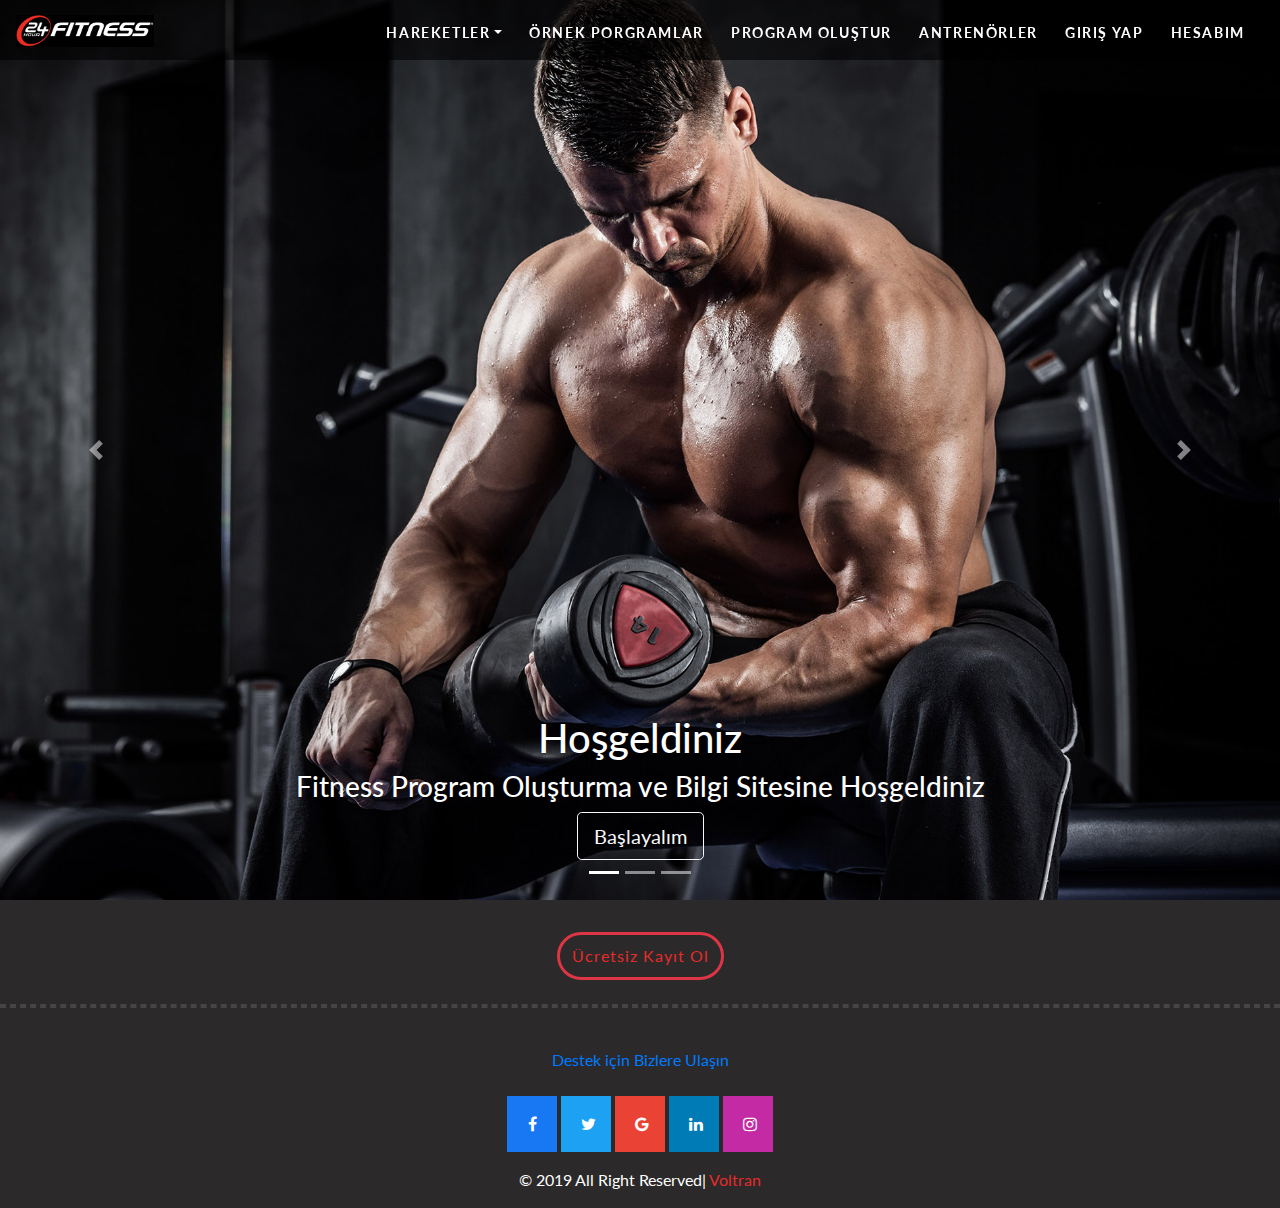
<file: index.html>
<!DOCTYPE html>
<html lang="en">
<head>
  <title>Voltran</title>
  <meta charset="utf-8">
  <meta name="viewport" content="width=device-width ,initial-scale="1">
  <link rel="stylesheet" href="css/bootstrap.min.css">
  <link rel="stylesheet" href="css/style.css">
  <link rel="stylesheet" href="css/index-style.css">
  <!-- Social media css -->
  <link rel="stylesheet" href="https://cdnjs.cloudflare.com/ajax/libs/font-awesome/4.7.0/css/font-awesome.min.css">


  <script src="https://ajax.googleapis.com/ajax/libs/jquery/3.4.1/jquery.min.js"></script>
  <script src="https://cdnjs.cloudflare.com/ajax/libs/popper.js/1.14.7/umd/popper.min.js"></script>
  <script src="https://maxcdn.bootstrapcdn.com/bootstrap/4.3.1/js/bootstrap.min.js"></script>


</head>
<body>

  <div class="home">
    <! home başlangıç >
<nav class="navbar navbar-expand-md navbar-dark bg-dark fixed-top">
   <a class="navbar-brand" href="index.html"><img src="images/logo.png"></a>
   <button class="navbar-toggler" type="button" data-toggle="collapse" data-target="#navbarResponsive">
     <span class="navbar-toggler-icon"></span>
   </button>
<div class="collapse navbar-collapse" id="navbarResponsive">
  <ul class="navbar-nav ml-auto">

    <li class="nav-item dropdown">
      <a class="nav-link dropdown-toggle" data-toggle="dropdown" href="#">Hareketler</a>
      <div class="dropdown-menu dropdown-navbar-menu bg-dark">
        <a class="dropdown-item" href="Haraketler_Tanıtım.html#Chest">Göğüs Hareketleri</a>
        <a class="dropdown-item" href="Haraketler_Tanıtım.html#Arm">Kol Hareketleri</a>
        <a class="dropdown-item" href="Haraketler_Tanıtım.html#Leg">Bacak Hareketleri</a>
        <a class="dropdown-item" href="Haraketler_Tanıtım.html#Back">Sırt Hareketleri</a>
        <a class="dropdown-item" href="Haraketler_Tanıtım.html#Shoulder">Omuz Hareketleri</a>
      </div>
    </li>
    <li class="nav_item">
      <a class="nav-link" href="örnek-Hareket-Programları.html">Örnek Porgramlar</a>
    </li>
    <li class="nav-item">
      <a class="nav-link" href="program-olustur.html">Program Oluştur</a>
    </li>
    <li class="nav-item">
      <a class="nav-link" href="antanasayfa.html">Antrenörler</a>
    </li>
    <li class="nav-item">
      <a class="nav-link" href="giris.html">Giriş Yap</a>
    </li>
    <li class="nav-item">
      <a class="nav-link" href="profil.html">Hesabım</a>
    </li>
  </ul>

</div>

</nav>

<!-- Grid row -->
<div id="carouselExampleIndicators" class="carousel slide" data-ride="carousel" data-interval="4000">
  <ol class="carousel-indicators">
    <li data-target="#carouselExampleIndicators" data-slide-to="0" class="active"></li>
    <li data-target="#carouselExampleIndicators" data-slide-to="1"></li>
    <li data-target="#carouselExampleIndicators" data-slide-to="2"></li>
  </ol>
  <div class="carousel-inner" role="listbox">
  <div class="carousel-item active"style="background-image: url(images/image.jpg)">
    <div class="carousel-caption text-center">
      <h1>Hoşgeldiniz</h1>
      <h3>Fitness Program Oluşturma ve Bilgi Sitesine Hoşgeldiniz</h3>
      <a class="btn btn-outline-light btn-lg" href="#course">Başlayalım</a>
    </div>
    </div>
  <div class="carousel-item"style="background-image: url(images/slide-3.png)">
    </div>
    <div class="carousel-item"style="background-image: url(images/dwayne.jpg)">
      </div>
  </div>
  <a class="carousel-control-prev" href="#carouselExampleIndicators" role="button" data-slide="prev">
  <span class="carousel-control-prev-icon" aria-hidden="true"></span>
 </a>
 <a class="carousel-control-next" href="#carouselExampleIndicators" role="button" data-slide="next">
 <span class="carousel-control-next-icon" aria-hidden="true"></span>
</a>
</div>
<!-- Footer -->
<footer class="page-footer font-small  pt-4 " style="background-color: #2b2929">
  <!-- Footer Elements -->
  <div class="container">
    <!-- Call to action -->
    <ul class="list-unstyled list-inline text-center py-2">
          <button type="button" class="btn btn-danger" id="footer-btn" onclick="window.location.href = 'kayit.html';">Ücretsiz Kayıt Ol</button>
    </ul>
    <!-- Call to action -->
  </div>
  <!-- Footer Elements -->
 <hr class="line"><br>
     <div class="support text-center">
       <a href="destek.html" >Destek için Bizlere Ulaşın</a>
     </div>
     <br>
    <div class="text-center">
      <a href="#" class="fa fa-facebook"></a>
      <a href="#" class="fa fa-twitter"></a>
      <a href="#" class="fa fa-google"></a>
      <a href="#" class="fa fa-linkedin"></a>
      <a href="#" class="fa fa-instagram"></a>
    </div>
  <!-- Copyright -->
  <div class="footer-copyright text-center py-3" style="background-color: #2b2929; color: white;">© 2019 All Right Reserved|
    <a href="index.html" style="color: #e72b2b">Voltran</a>
  </div>
  <!-- Copyright -->
</footer>
<!-- Footer -->

  </div>
<! home Bitiş >

</body>
</html>
</file>
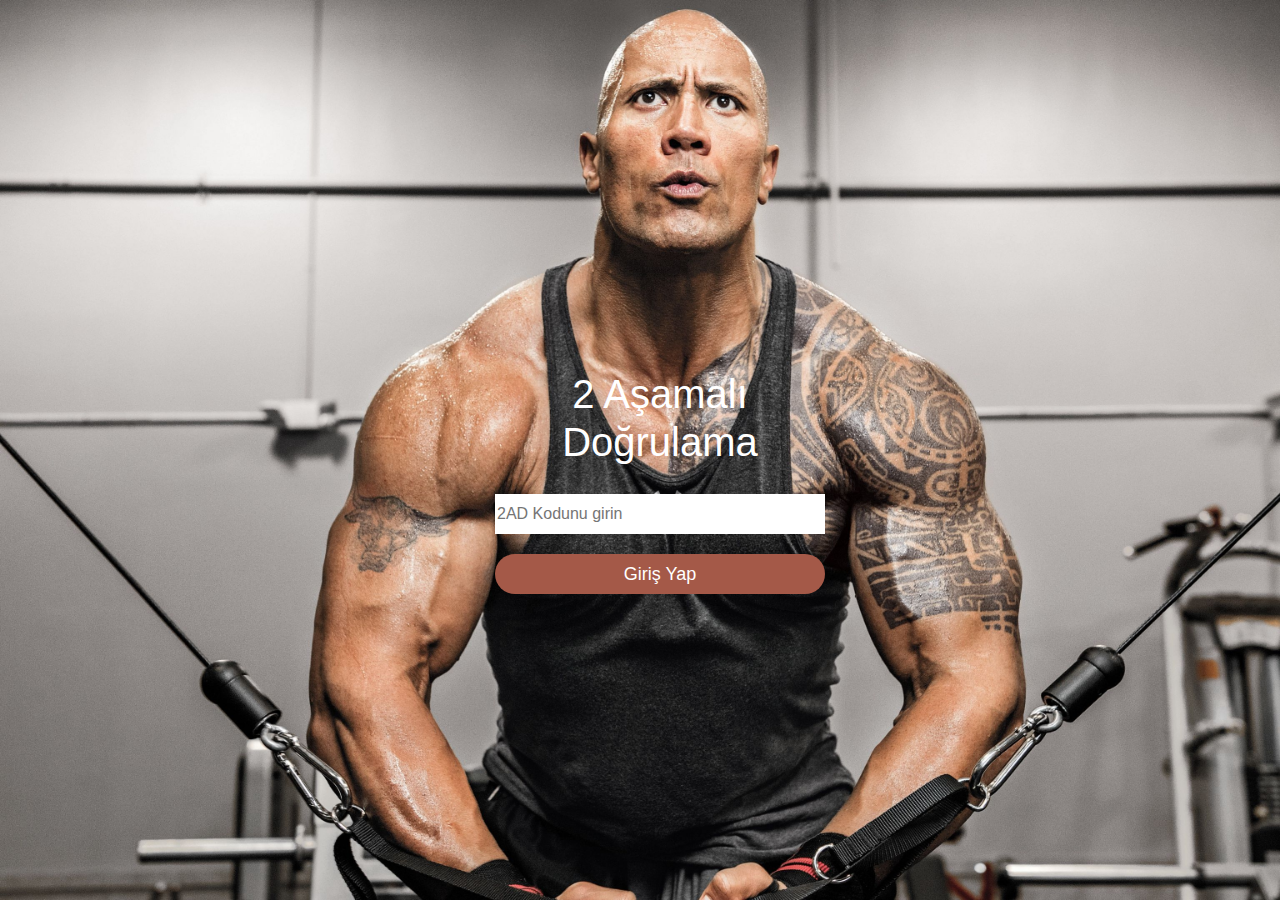
<file: 2ad-giris.html>
<!DOCTYPE html>
<html lang="tr" dir="ltr">
  <head>
    <meta charset="utf-8">
<title>Giris Yap</title>
    <link rel="stylesheet" type="text/css" href="css/2addizayn.css">
    <link rel="stylesheet" type="text/css" href="css/bootstrap.min.css"/>
    </head>
          <body>
    <section id="cover">
              <div class="container" >
        <div class="row">
                  <div class="col-lg-4"> </div>
                  <div class="col-lg-4">
            <div class="loginbox ">

        <h1 >2 Aşamalı Doğrulama </h1>
        <form>
            <div class="username">
        <input type="text" name="" placeholder="2AD Kodunu girin">
            </div>
            <div class="submit">
            <input type="submit" name="" value="Giriş Yap">
                </div>


        </form>


             </div>
                   </div>
            <div class="col-lg-4">
            </div>
                  </div>
                        </div>
              </section>




<script src="js/jquery-3.4.1.min.js"></script>
    <script src="js/bootstrap.min.js"></script>
</body>

</html>
</file>
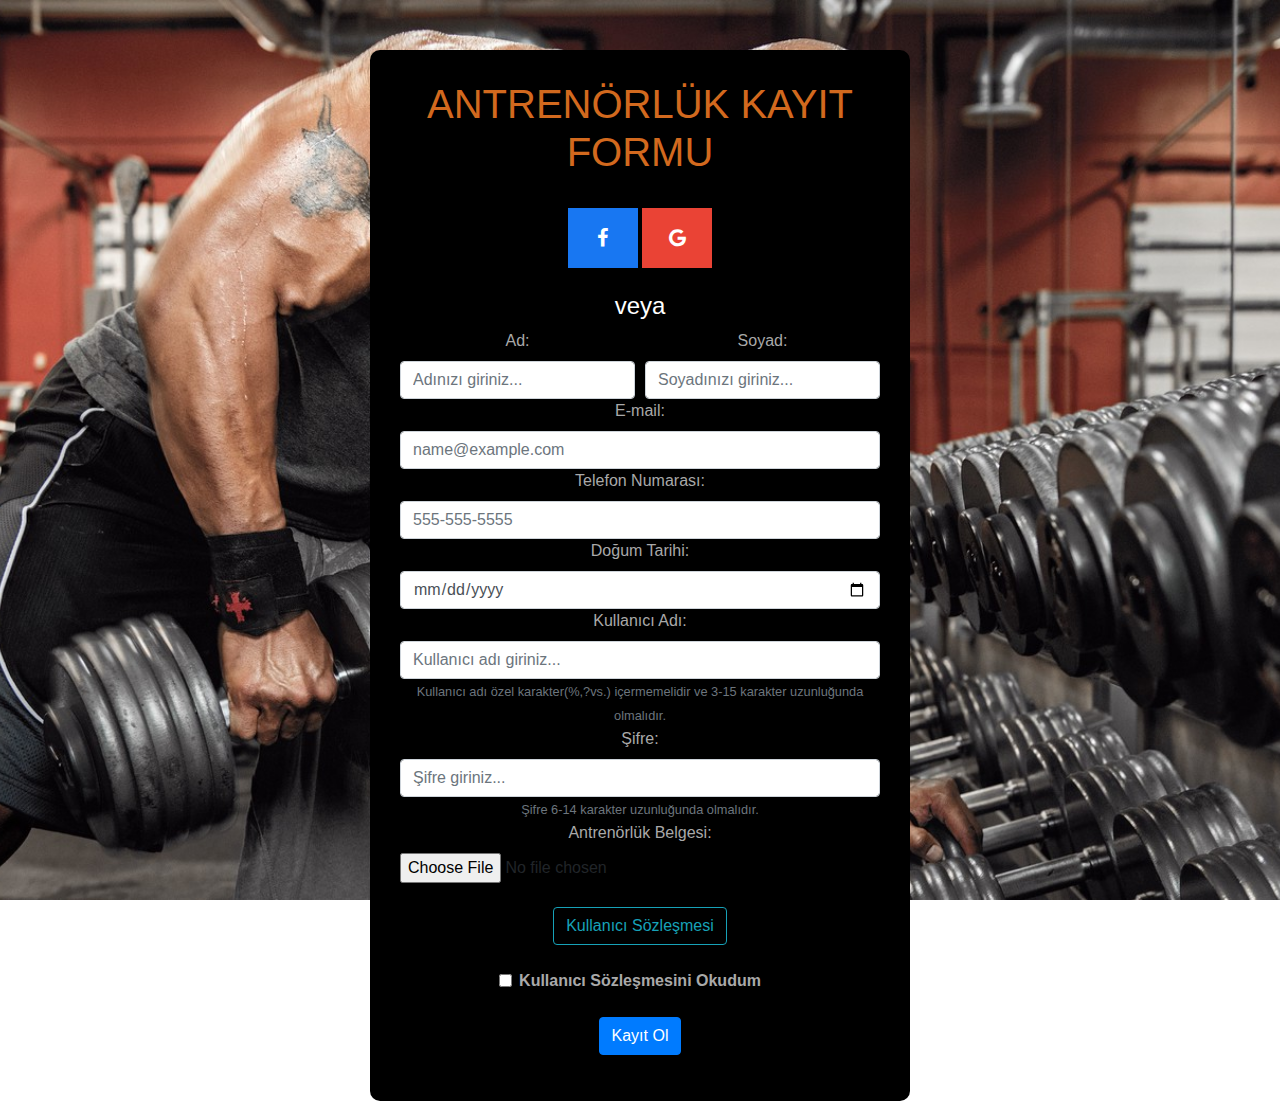
<file: antkayıt.html>
<!doctype html>
<html lang="tr">
  <head>

    <meta charset="utf-8">
    <meta name="viewport" content="width=device-width, initial-scale=1, shrink-to-fit=no">
    <link rel="stylesheet" href="https://cdnjs.cloudflare.com/ajax/libs/font-awesome/4.7.0/css/font-awesome.min.css">
    <link rel="stylesheet" href="https://stackpath.bootstrapcdn.com/bootstrap/4.3.1/css/bootstrap.min.css"
    integrity="sha384-ggOyR0iXCbMQv3Xipma34MD+dH/1fQ784/j6cY/iJTQUOhcWr7x9JvoRxT2MZw1T" crossorigin="anonymous">
    <link rel="stylesheet" href="css/antkayıtstyle.css">
    <title>Antrenörlük Kayıt</title>
  </head>
  <body>
    <div class="container">
      <div class="row">
        <div class="col-sm-3"></div>
        <div class="col-sm-6 ">
          <div id="akayıt">
            <h1 align="center">ANTRENÖRLÜK KAYIT FORMU</h1>
      <br>
      <form class="form-group text-center">
        <form class="needs-validation" novalidate>
        <div class="row">
          <div class="col-sm-12 align-self-center">
             <a href="#" class="fa fa-facebook"></a>
             <a href="#" class="fa fa-google"></a><br>
        </div>
      </div>

  <br>
  <h4>veya</h4>

  <div class="form-row">
    <!--ad -->

  <div class="col-sm-6">
  <label for="validationCustom01">Ad:</label>
  <input type="text" name="ad" class="form-control" id="validationCustom01" placeholder="Adınızı giriniz..."  required >

  </div>

  <!--soyad -->

  <div class="col-sm-6">
  <label for="validationCustom02">Soyad:</label>
  <input type="text" name="soyad" class="form-control " id="validationCustom02" placeholder="Soyadınızı giriniz..." required >

  </div>

  </div>
  <div class="row">
    <div class="col-sm-12">
    <label for="validationCustom03">E-mail:</label>
   <input type="email" name="email" class="form-control " placeholder="name@example.com" id="validationCustom03"  required >
   </div>
   </div>
   <div class="row">
     <div class="col-sm-12">
     <label  for="validationCustom04">Telefon Numarası:</label>
     <input  type="tel" name="telno" class="form-control " placeholder="555-555-5555" id="validationCustom04"  required>
   </div>
   </div>
   <div class="row">
     <div class="col-sm-12">
     <label class="control-label" for="validationCustom05">Doğum Tarihi:</label>
     <input class="col-sm-12 form-control" type="date" name="dtrh" class="form-control " id="validationCustom05" required>
   </div>

   </div>
   <div class="row">
     <div class="col-sm-12">
     <label for="validationCustom06">Kullanıcı Adı:</label>
     <input type="text" name="kadı" class="form-control" pattern="[a-z0-9]{3,15}" placeholder="Kullanıcı adı giriniz..."aria-describedby="passwordHelpInline"id="validationCustom06" required >
     <small id="passwordHelpInline" class="text-muted">
      Kullanıcı adı özel karakter(%,?vs.) içermemelidir ve
      3-15 karakter uzunluğunda olmalıdır.
    </small>
   </div>
   </div>
   <div class="row">
     <div class="col-sm-12">
     <label for="validationCustom07">Şifre:</label>
     <input type="password" name="sifre" class="form-control" minlength="6" maxlength="14" placeholder="Şifre giriniz..." aria-describedby="passwordHelpInline"id="validationCustom07"  required>
     <small id="passwordHelpInline" class="text-muted">
      Şifre 6-14 karakter uzunluğunda olmalıdır.
    </small>
   </div>
   </div>
   <div class="row">
     <div class="col-sm-12">
       <label for="exampleFormControlFile1" for="validationCustom08">Antrenörlük Belgesi:</label>
       <input type="file" class="form-control-file" name="antdosya" id="exampleFormControlFile1"id="validationCustom08"  required >
     </div>

   </div>
   <br>
   <div class="row">
     <div class="col-sm-12">

    <button type="button" class="btn btn-outline-info" data-toggle="modal" data-target="#exampleModalLong">
      Kullanıcı Sözleşmesi
    </button>


    <div class="modal fade" id="exampleModalLong" tabindex="-1" role="dialog" aria-labelledby="exampleModalLongTitle" aria-hidden="true">
      <div class="modal-dialog" role="document">
        <div class="modal-content">
          <div class="modal-header">
            <h5 class="modal-title" id="exampleModalLongTitle">Kullanıcı Sözleşmesi</h5>
            <button type="button" class="close" data-dismiss="modal" aria-label="Close">
              <span aria-hidden="true">&times;</span>
            </button>
          </div>
          <div class="modal-body">
            Bu sitenin tüm hakları gizli ve saklıdır.Bilgilerin izinsiz kullanılması yasak ve suçtur.Üye olurken girdiğiniz bilgilerin doğruluğundan siz sorumlusunuz.
            Bilgileriniz kesinlikle sizden izinsiz 3.parti uygulama,kişi,kurum ve kurluşlarla paylaşılmayacaktır.Bilgilerinizin doğruluğu testip edilemediği takdirde
            hesabınızı silme yetkisine sahibiz.
          </div>
          <div class="modal-footer">
            <button type="button" class="btn btn-secondary" data-dismiss="modal">Close</button>

          </div>
        </div>
      </div>
    </div>

     </div>
   </div>
   <br>

   <div class="row">
     <div class="col-sm-12">
       <input type="checkbox" class="form-check-input" id="Check1" id="validationCustom09"  required>
       <label for="validationCustom09" class="form-check-label" for="Check1"><b>Kullanıcı Sözleşmesini Okudum</b></label>
     </div>
   </div>
   <br>
   <div class="row">
     <div class="col-sm-12">

<button class="btn btn-primary" type="button" onclick="window.location.href = 'hesapaktiflestirme.html';">Kayıt Ol</button>



     </div>

   </div>


  </div>




   </form>
   </form>






        </div>

      </div>
        <div class="col-sm-3"></div>

    </div>









    <script src="https://code.jquery.com/jquery-3.3.1.slim.min.js"
    integrity="sha384-q8i/X+965DzO0rT7abK41JStQIAqVgRVzpbzo5smXKp4YfRvH+8abtTE1Pi6jizo" crossorigin="anonymous"></script>
    <script src="https://cdnjs.cloudflare.com/ajax/libs/popper.js/1.14.7/umd/popper.min.js"
    integrity="sha384-UO2eT0CpHqdSJQ6hJty5KVphtPhzWj9WO1clHTMGa3JDZwrnQq4sF86dIHNDz0W1" crossorigin="anonymous"></script>
    <script src="https://stackpath.bootstrapcdn.com/bootstrap/4.3.1/js/bootstrap.min.js"
    integrity="sha384-JjSmVgyd0p3pXB1rRibZUAYoIIy6OrQ6VrjIEaFf/nJGzIxFDsf4x0xIM+B07jRM" crossorigin="anonymous"></script>






  </body>
</html>
</file>
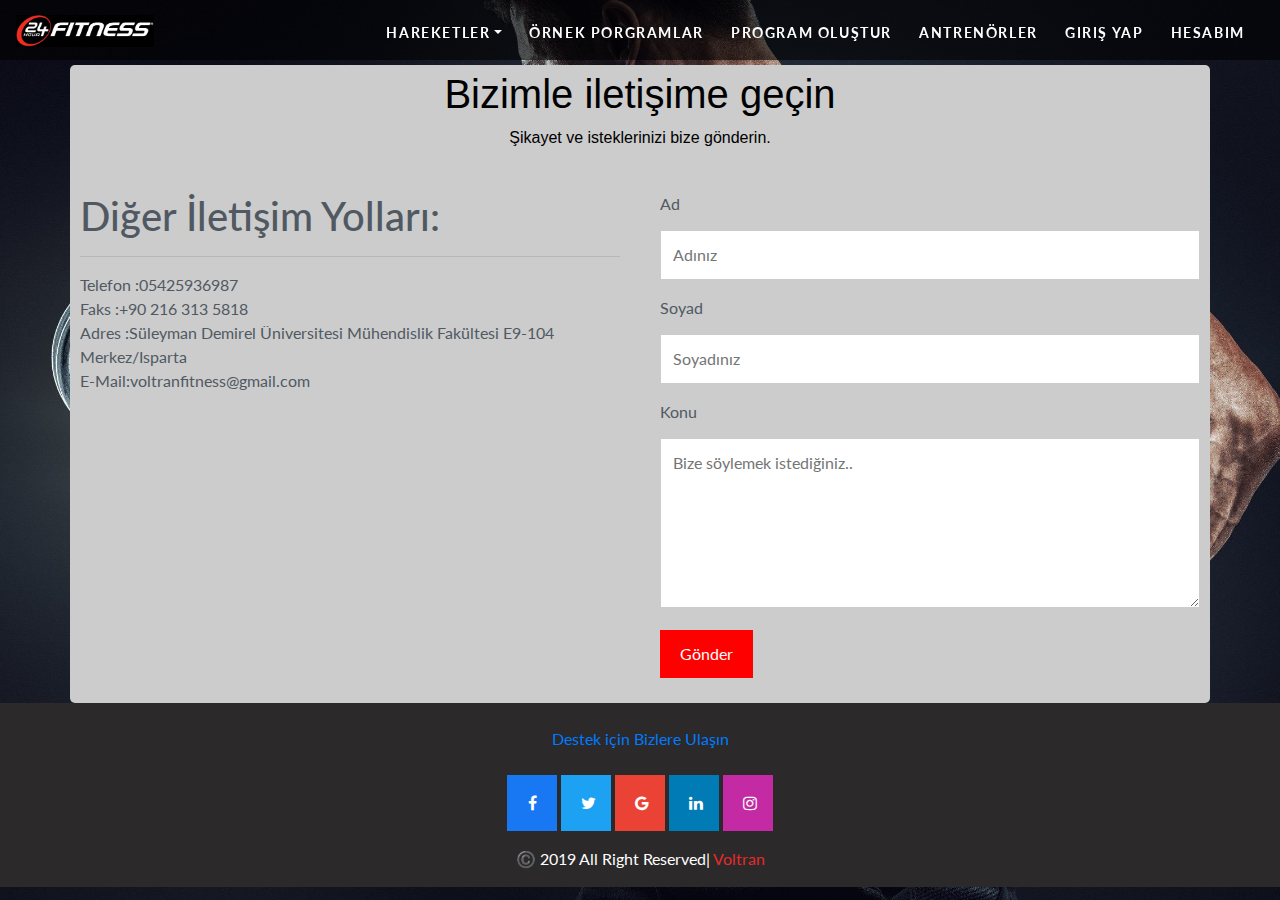
<file: destek.html>
﻿<!DOCTYPE html>
<html>
<head>
<meta charset="UTF-8">
<meta name="viewport" content="width=device-width, initial-scale=1, shrink-to-fit=no">
<link rel="stylesheet" type="text/css" href="css/bootstrap.min.css">
<link rel="stylesheet" type="text/css" href="css/destek.css">

<link rel="stylesheet" href="css/style.css">
  <link rel="stylesheet" href="https://cdnjs.cloudflare.com/ajax/libs/font-awesome/4.7.0/css/font-awesome.min.css">



  <script src="https://ajax.googleapis.com/ajax/libs/jquery/3.4.1/jquery.min.js"></script>
  <script src="https://cdnjs.cloudflare.com/ajax/libs/popper.js/1.14.7/umd/popper.min.js"></script>
  <script src="https://maxcdn.bootstrapcdn.com/bootstrap/4.3.1/js/bootstrap.min.js"></script>
<title>Destek</title>

</head>
<body style="padding-top: 65px">
  <section id="cover">

  <nav class="navbar navbar-expand-md navbar-dark bg-dark fixed-top ">
     <a class="navbar-brand" href="index.html"><img src="images/logo.png"></a>
     <button class="navbar-toggler" type="button" data-toggle="collapse" data-target="#navbarResponsive">
       <span class="navbar-toggler-icon"></span>
     </button>
  <div class="collapse navbar-collapse" id="navbarResponsive">
    <ul class="navbar-nav ml-auto">
      <li class="nav-item dropdown">
        <a class="nav-link dropdown-toggle" data-toggle="dropdown" href="#">Hareketler</a>
        <div class="dropdown-menu dropdown-navbar-menu bg-dark">
          <a class="dropdown-item" href="Haraketler_Tanıtım.html#Chest">Göğüs Hareketleri</a>
          <a class="dropdown-item" href="Haraketler_Tanıtım.html#Arm">Kol Hareketleri</a>
          <a class="dropdown-item" href="Haraketler_Tanıtım.html#Leg">Bacak Hareketleri</a>
          <a class="dropdown-item" href="Haraketler_Tanıtım.html#Back">Sırt Hareketleri</a>
          <a class="dropdown-item" href="Haraketler_Tanıtım.html#Shoulder">Omuz Hareketleri</a>
        </div>
      </li>
      <li class="nav_item">
        <a class="nav-link" href="örnek-Hareket-Programları.html">Örnek Porgramlar</a>
      </li>
      <li class="nav-item">
        <a class="nav-link" href="program-olustur.html">Program Oluştur</a>
      </li>
      <li class="nav-item">
        <a class="nav-link" href="antanasayfa.html">Antrenörler</a>
      </li>
      <li class="nav-item">
        <a class="nav-link" href="giris.html">Giriş Yap</a>
      </li>
      <li class="nav-item">
        <a class="nav-link" href="profil.html">Hesabım</a>
      </li>
    </ul>
  </div>
  </nav>


<div class="container">
  <div style="text-align:center">
    <h1 class="text_style">Bizimle iletişime geçin</h1>
    <p class="text_style">Şikayet ve isteklerinizi bize gönderin.</p>
  </div>
  <div class="row">
    <div class="column col-lg-6 col-sm-8">
       <h1>Diğer İletişim Yolları:</h1>
       <hr>
       <p>Telefon    :05425936987<br>Faks    :+90 216 313 5818 <br>Adres    :Süleyman Demirel Üniversitesi Mühendislik Fakültesi E9-104 Merkez/Isparta<br>E-Mail:voltranfitness@gmail.com</p>
      </div>
    <div class="column col-lg-6 col-sm-8" >
        <label for="fname">Ad</label>
        <input type="text" id="fname" name="Ad" placeholder="Adınız">
        <label for="lname">Soyad</label>
        <input type="text" id="lname" name="Soyad" placeholder="Soyadınız">
        <label for="subject">Konu</label>
        <textarea id="subject" name="Konu" placeholder="Bize söylemek istediğiniz.." style="height:170px"></textarea>
        <input type="submit" value="Gönder">

    </div>
  </div>
</div>
</section>

<footer class="page-footer font-small  pt-4  " style="background-color: #2b2929">
  <div class="support text-center">
    <a href="destek.html" >Destek için Bizlere Ulaşın</a>
  </div>
  <br>

  <div class="text-center">
    <a href="#" class="fa fa-facebook"></a>
    <a href="#" class="fa fa-twitter"></a>
    <a href="#" class="fa fa-google"></a>
    <a href="#" class="fa fa-linkedin"></a>
    <a href="#" class="fa fa-instagram"></a>
  </div>

  <div class="footer-copyright text-center py-3" style="background-color: #2b2929; color: white;">©️ 2019 All Right Reserved|
    <a href="index.html" style="color: #e72b2b">Voltran</a>
  </div>

</footer>




</body>
</html>
</file>
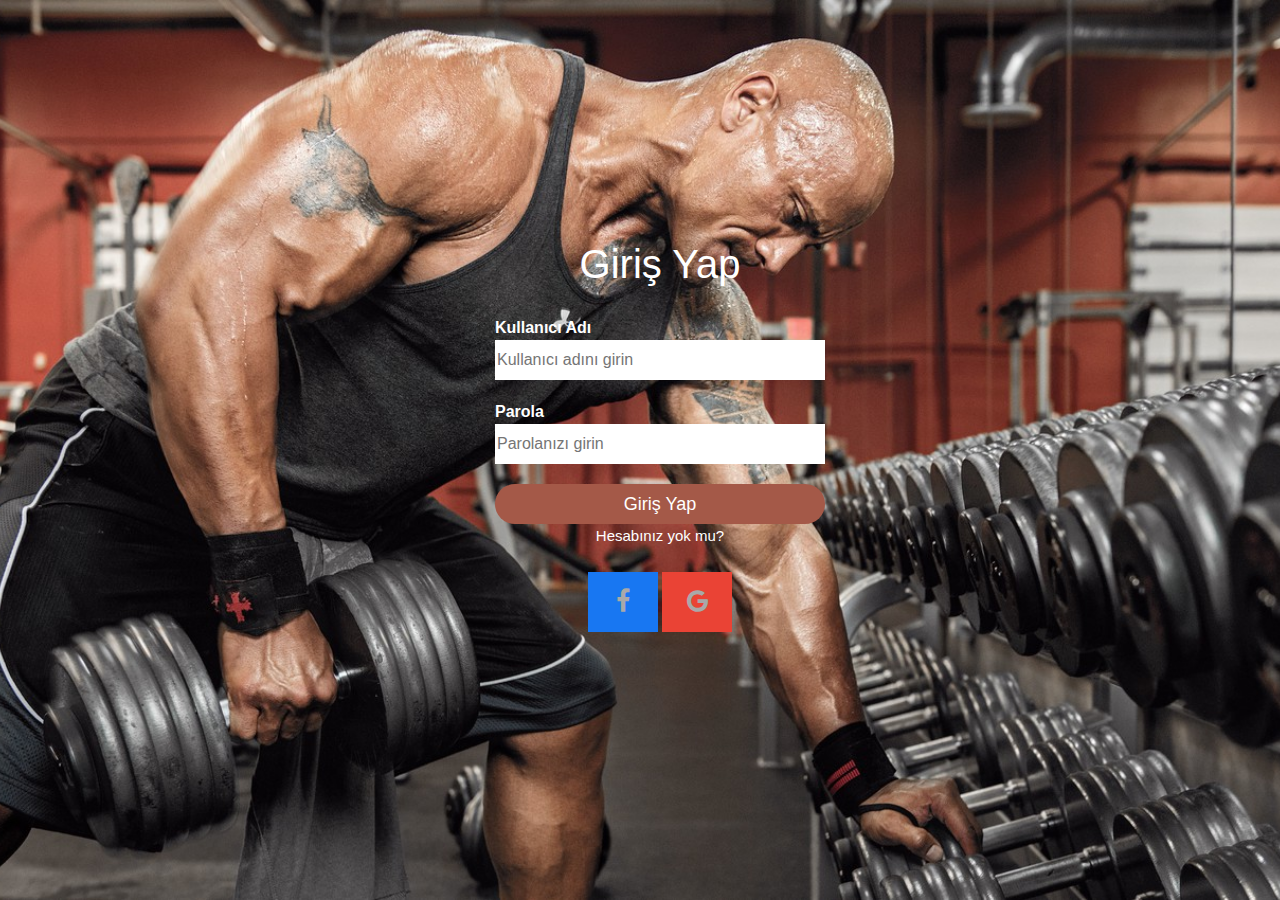
<file: giris.html>
<!DOCTYPE html>
<html lang="tr" dir="ltr">
  <head>
    <meta charset="utf-8">
<title>Giris Yap</title>
    <link rel="stylesheet" type="text/css" href="css/girisdizayn.css">
    <link rel="stylesheet" type="text/css" href="css/fontawesome.min.css"/>
    <link rel="stylesheet" type="text/css" href="css/bootstrap.min.css"/>
    <link rel="stylesheet" href="https://cdnjs.cloudflare.com/ajax/libs/font-awesome/4.7.0/css/font-awesome.min.css">
          <body>
    <section id="cover">
              <div class="container">
        <div class="row">
                  <div class="col-lg-4"> </div>
                  <div class="col-lg-4">
            <div class="loginbox">

        <h1>Giriş Yap</h1>
        <form>
            <div class="username">
        <p>Kullanıcı Adı</p>
        <input type="text" name="" placeholder="Kullanıcı adını girin">
            </div>
            <div class="password">
        <p>Parola</p>
                <input type="password" name="" placeholder="Parolanızı girin"></div>
                <div class="submit">
          <!--  burak burayı kullanırsın sonra :* <input type="submit" value="Giriş Yap"> -->
            <button type="button" class="grs" onclick="window.location.href = '2ad-giris.html';" name="button">Giriş Yap</button>
                </div>
            <div class="noaccount text-center">

                <a href="kayit.html" style="color: white; font-size:15px;">Hesabınız yok mu?</a><br></div><br>
           <div class="sosyalmedya text-center">
               <a href= "#" class="fa fa-facebook"  style="font-size:25px"></a>
               <a href= "#" class="fa fa-google" style="font-size:25px"></a>
              </div>

        </form>


             </div>
                   </div>
            <div class="col-lg-4">
            </div>
                  </div>
                        </div>
              </section>




<script src="js/jquery-3.4.1.min.js"></script>
    <script src="js/bootstrap.min.js"></script>
</body>
</head>
</html>
</file>
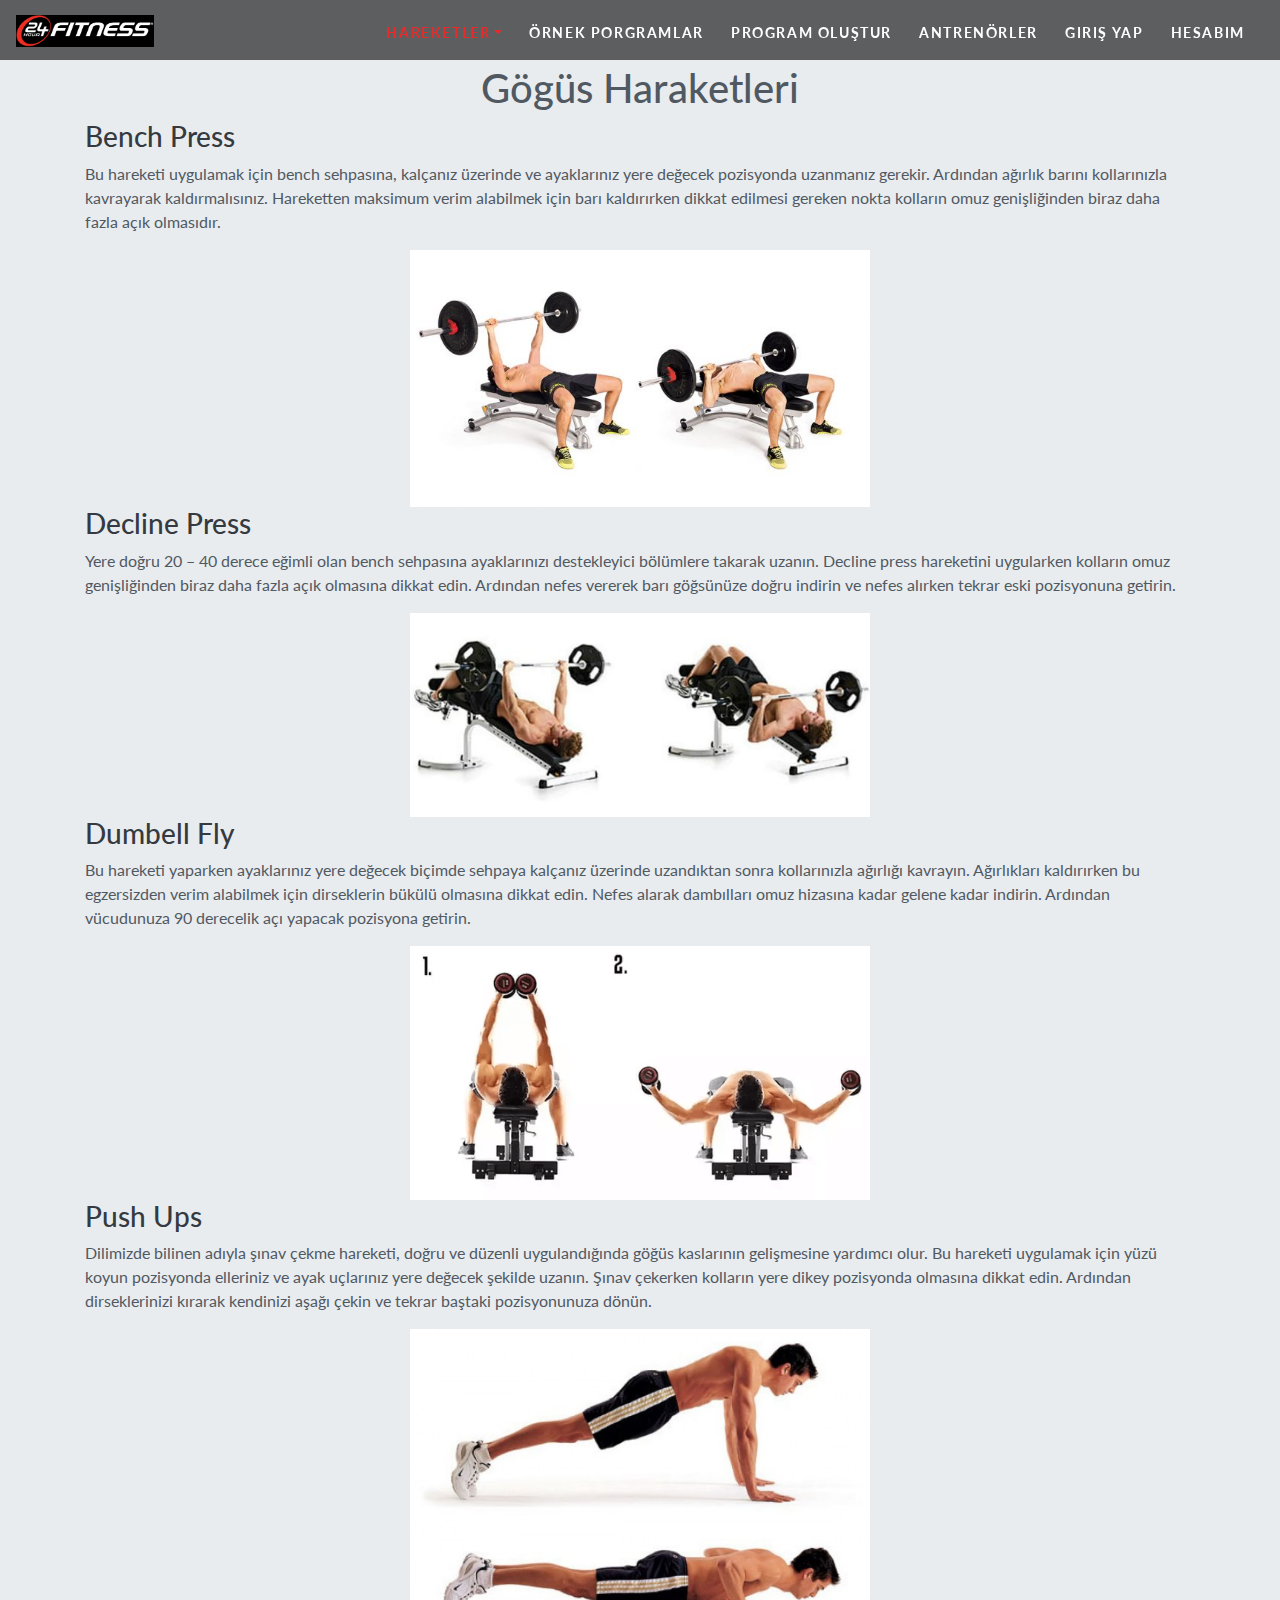
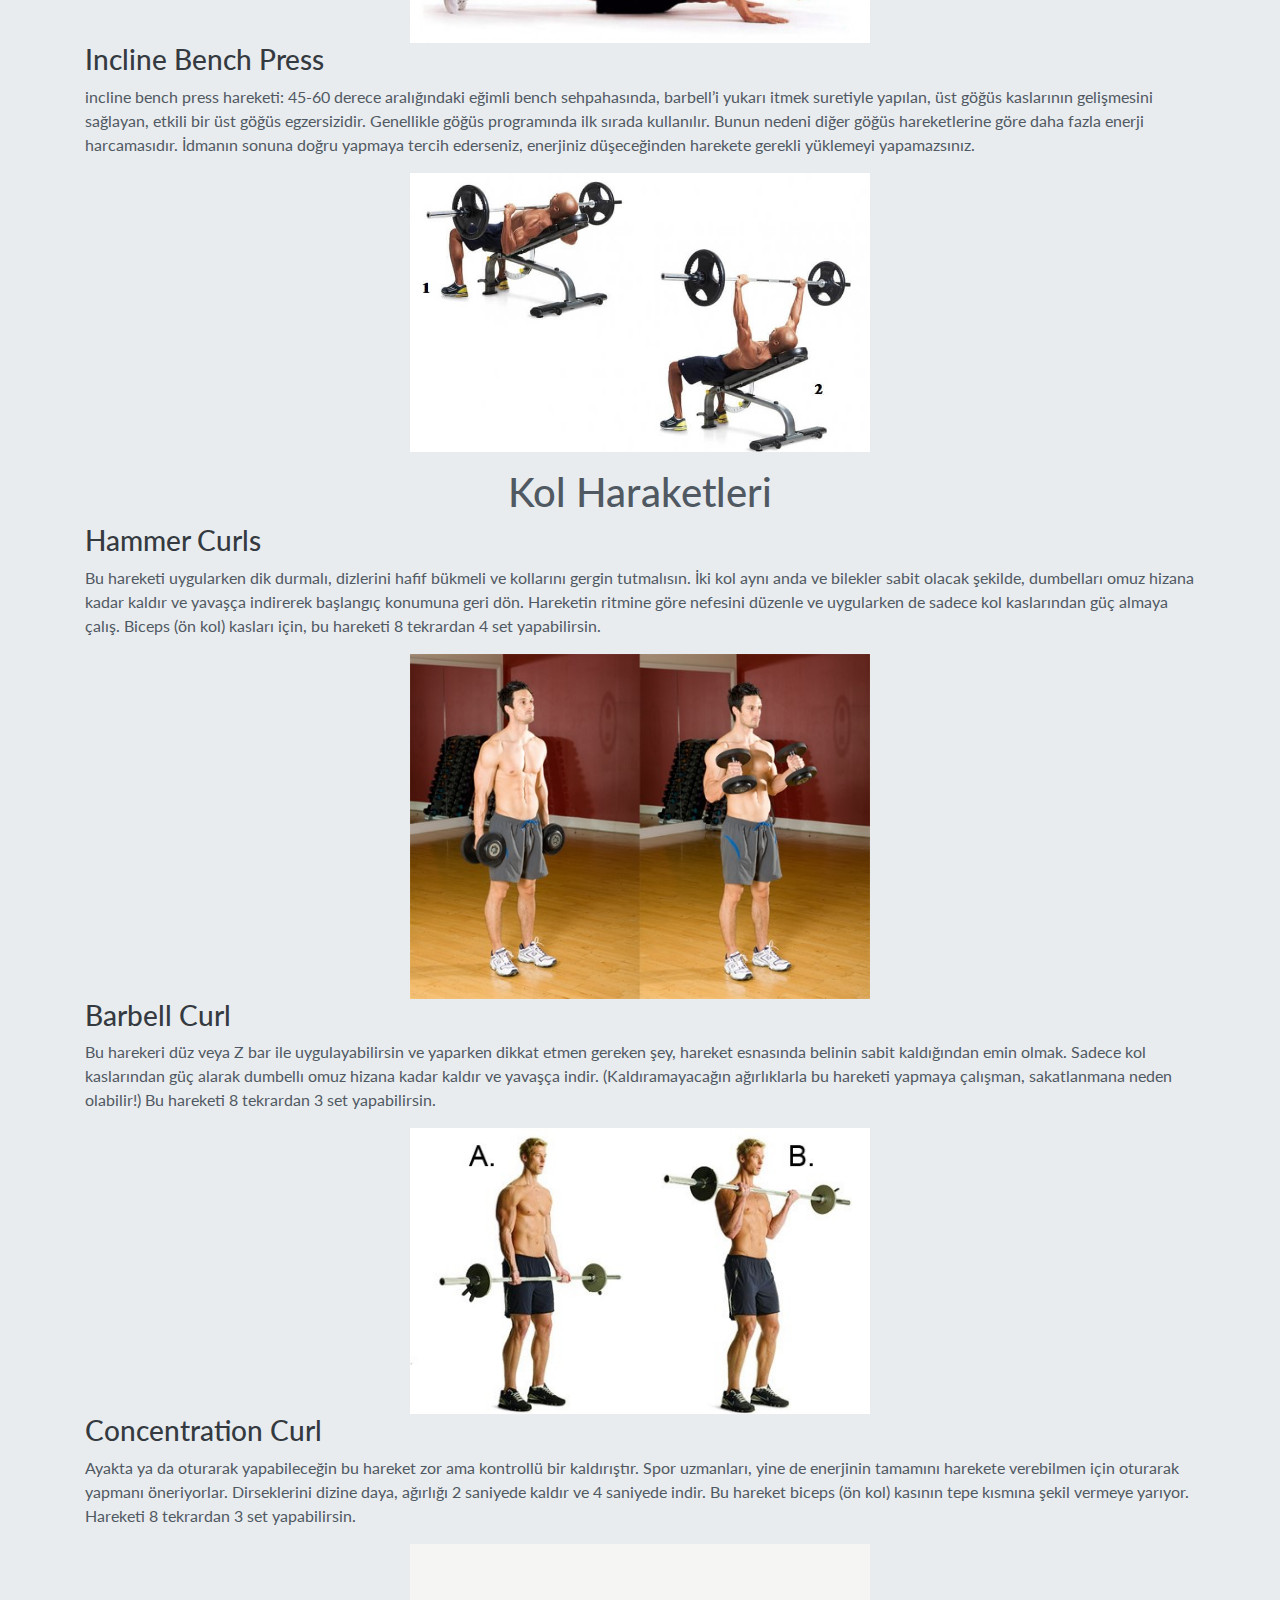
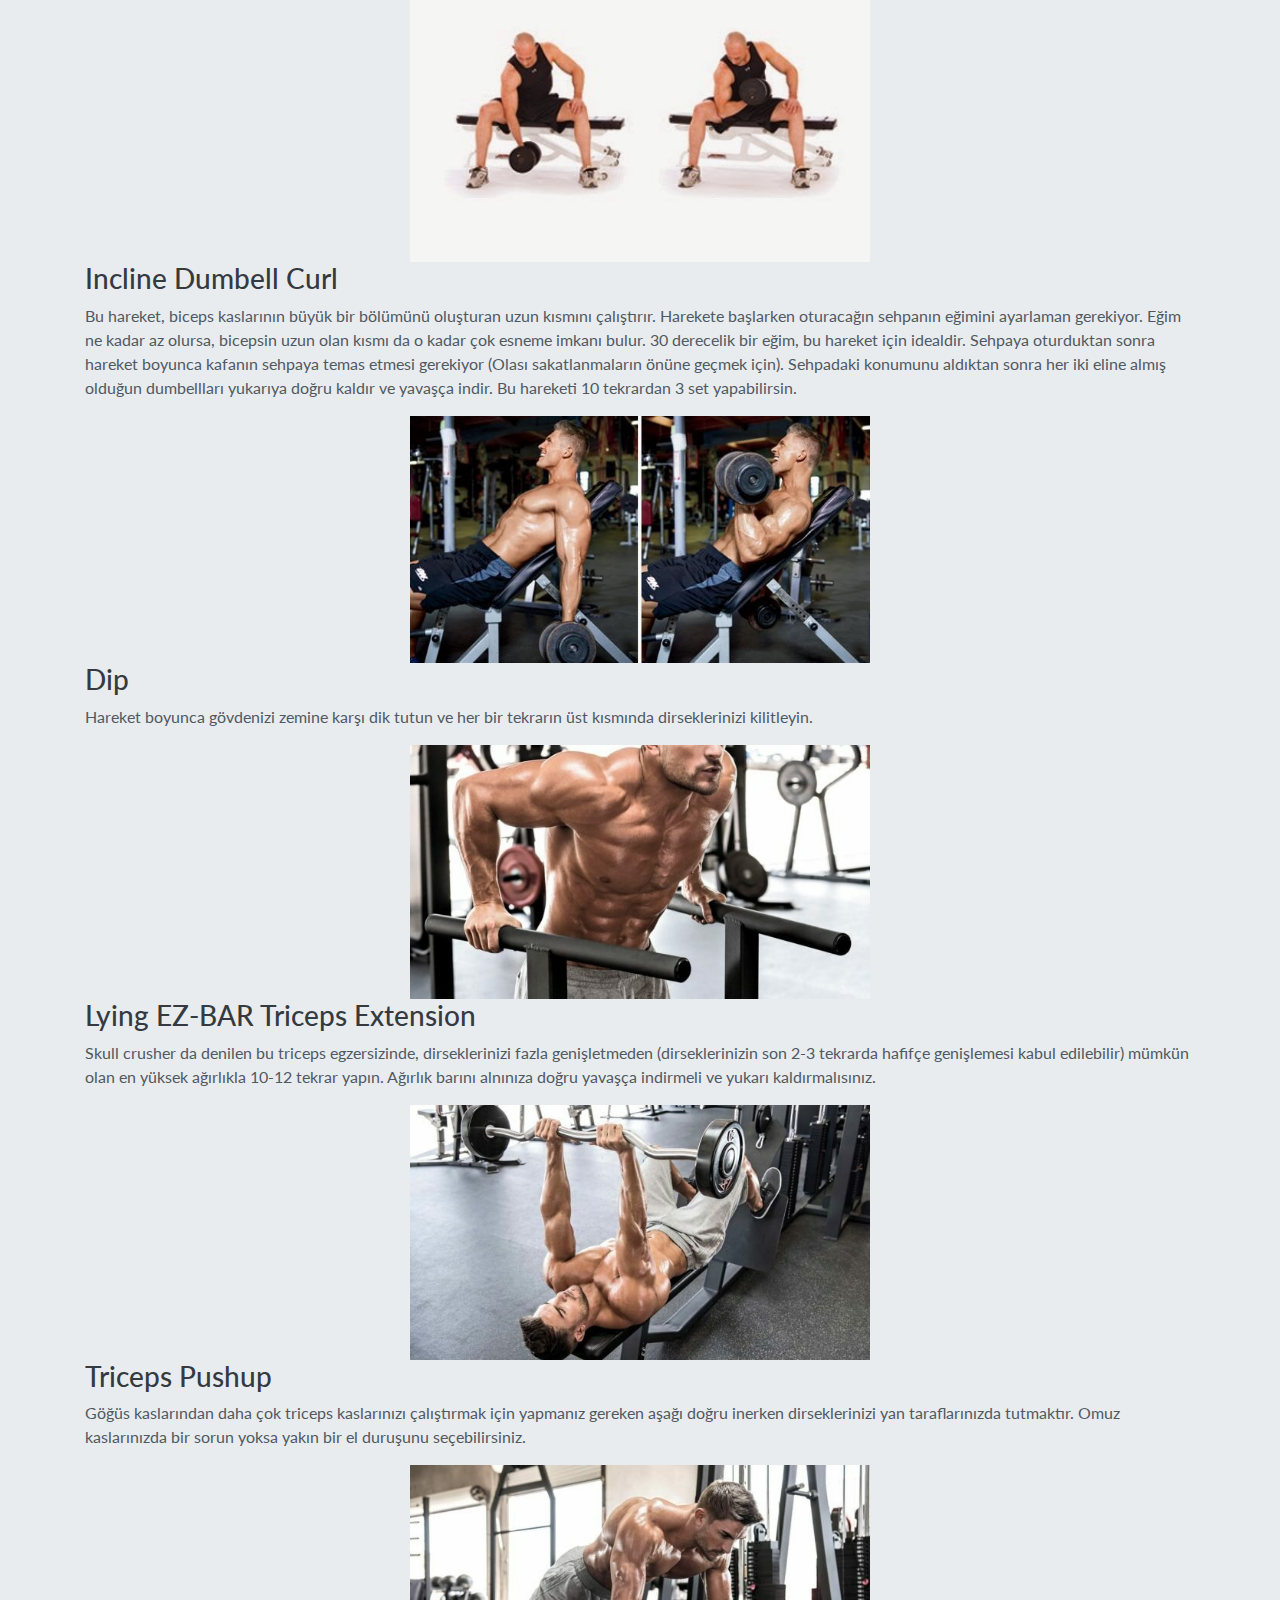
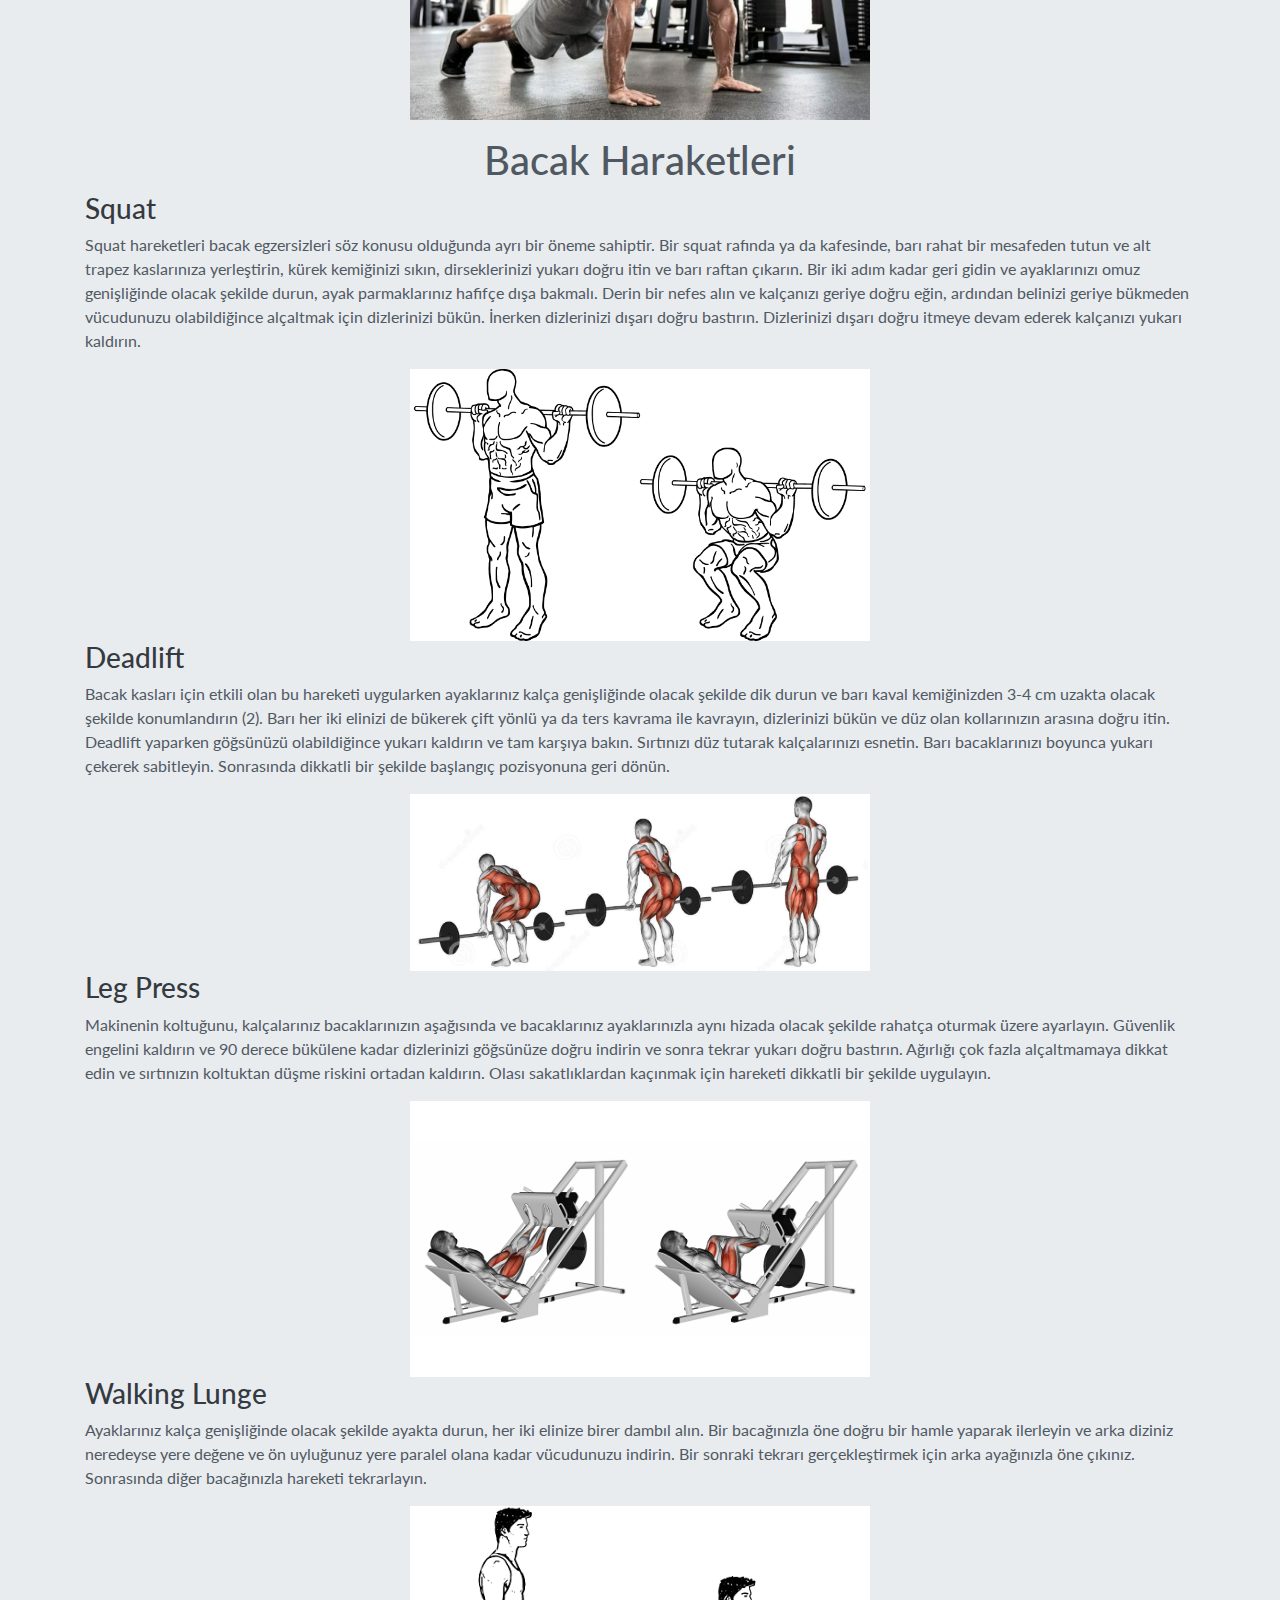
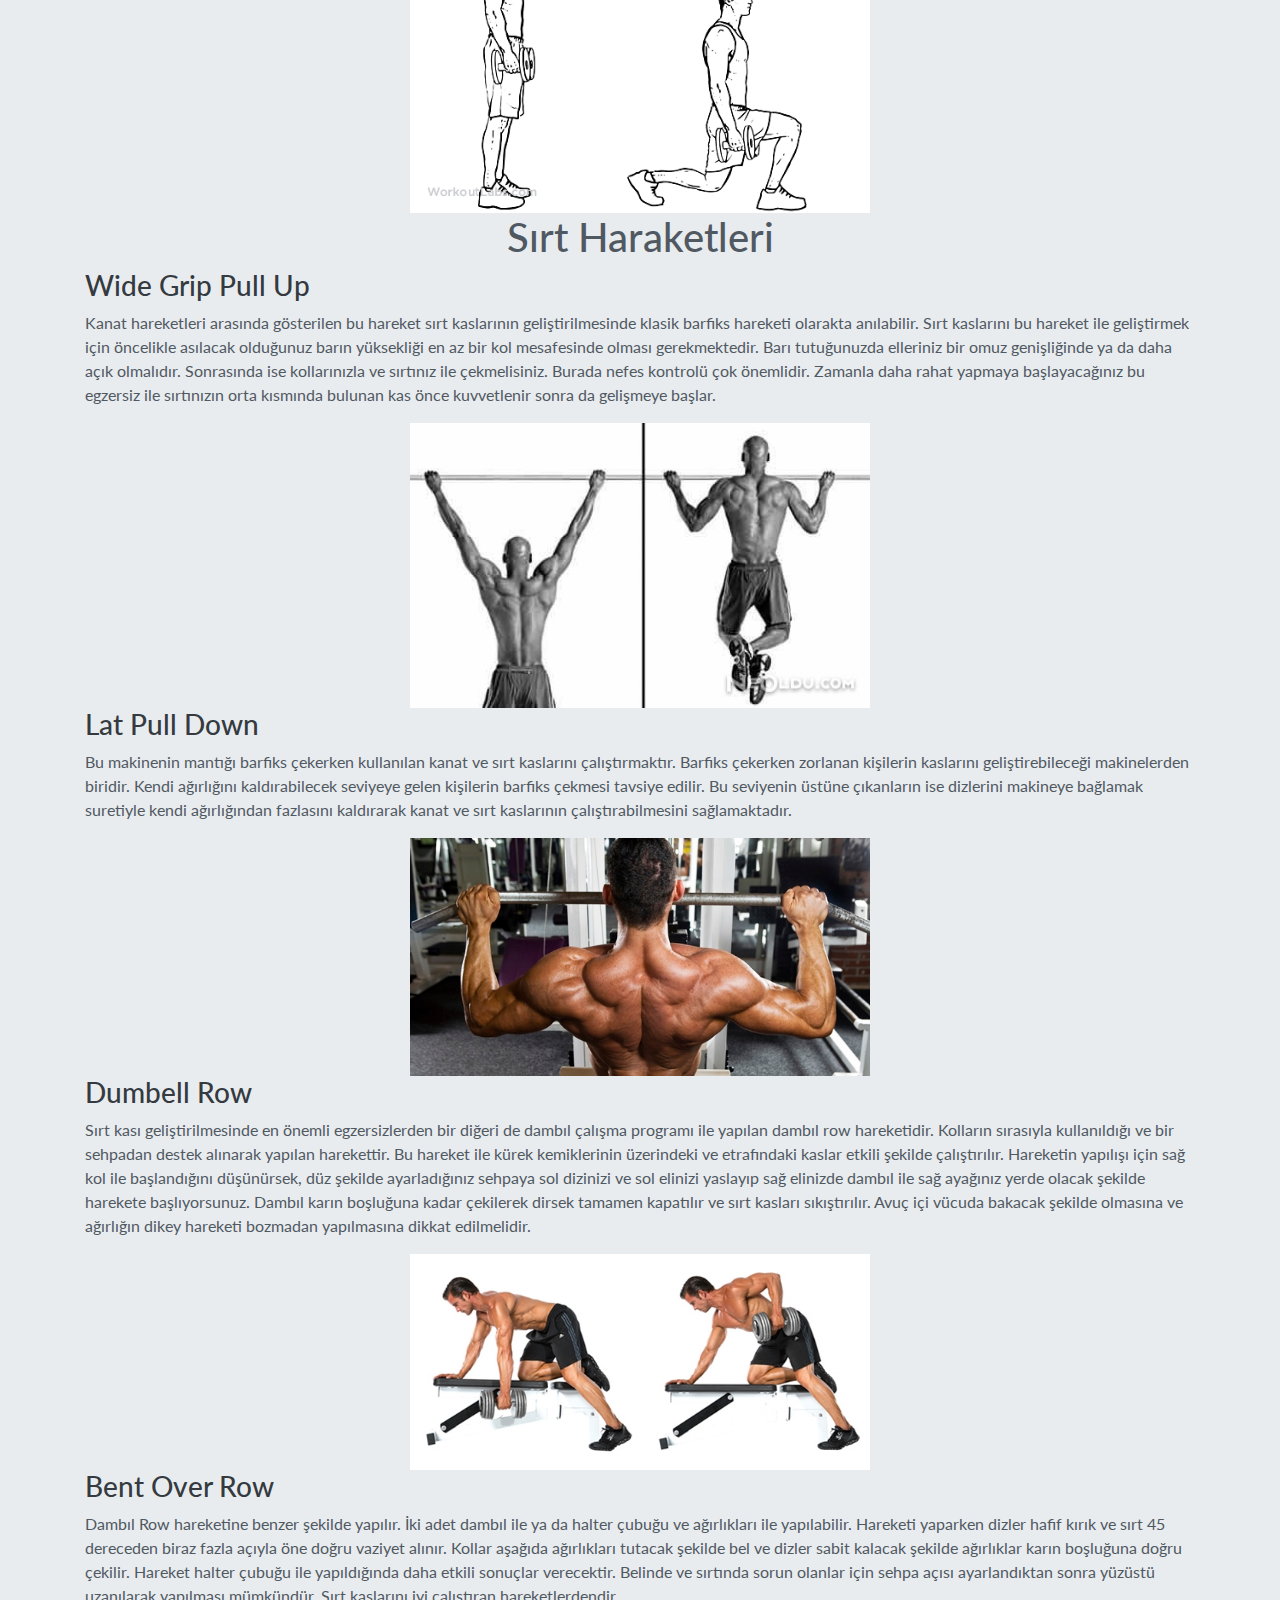
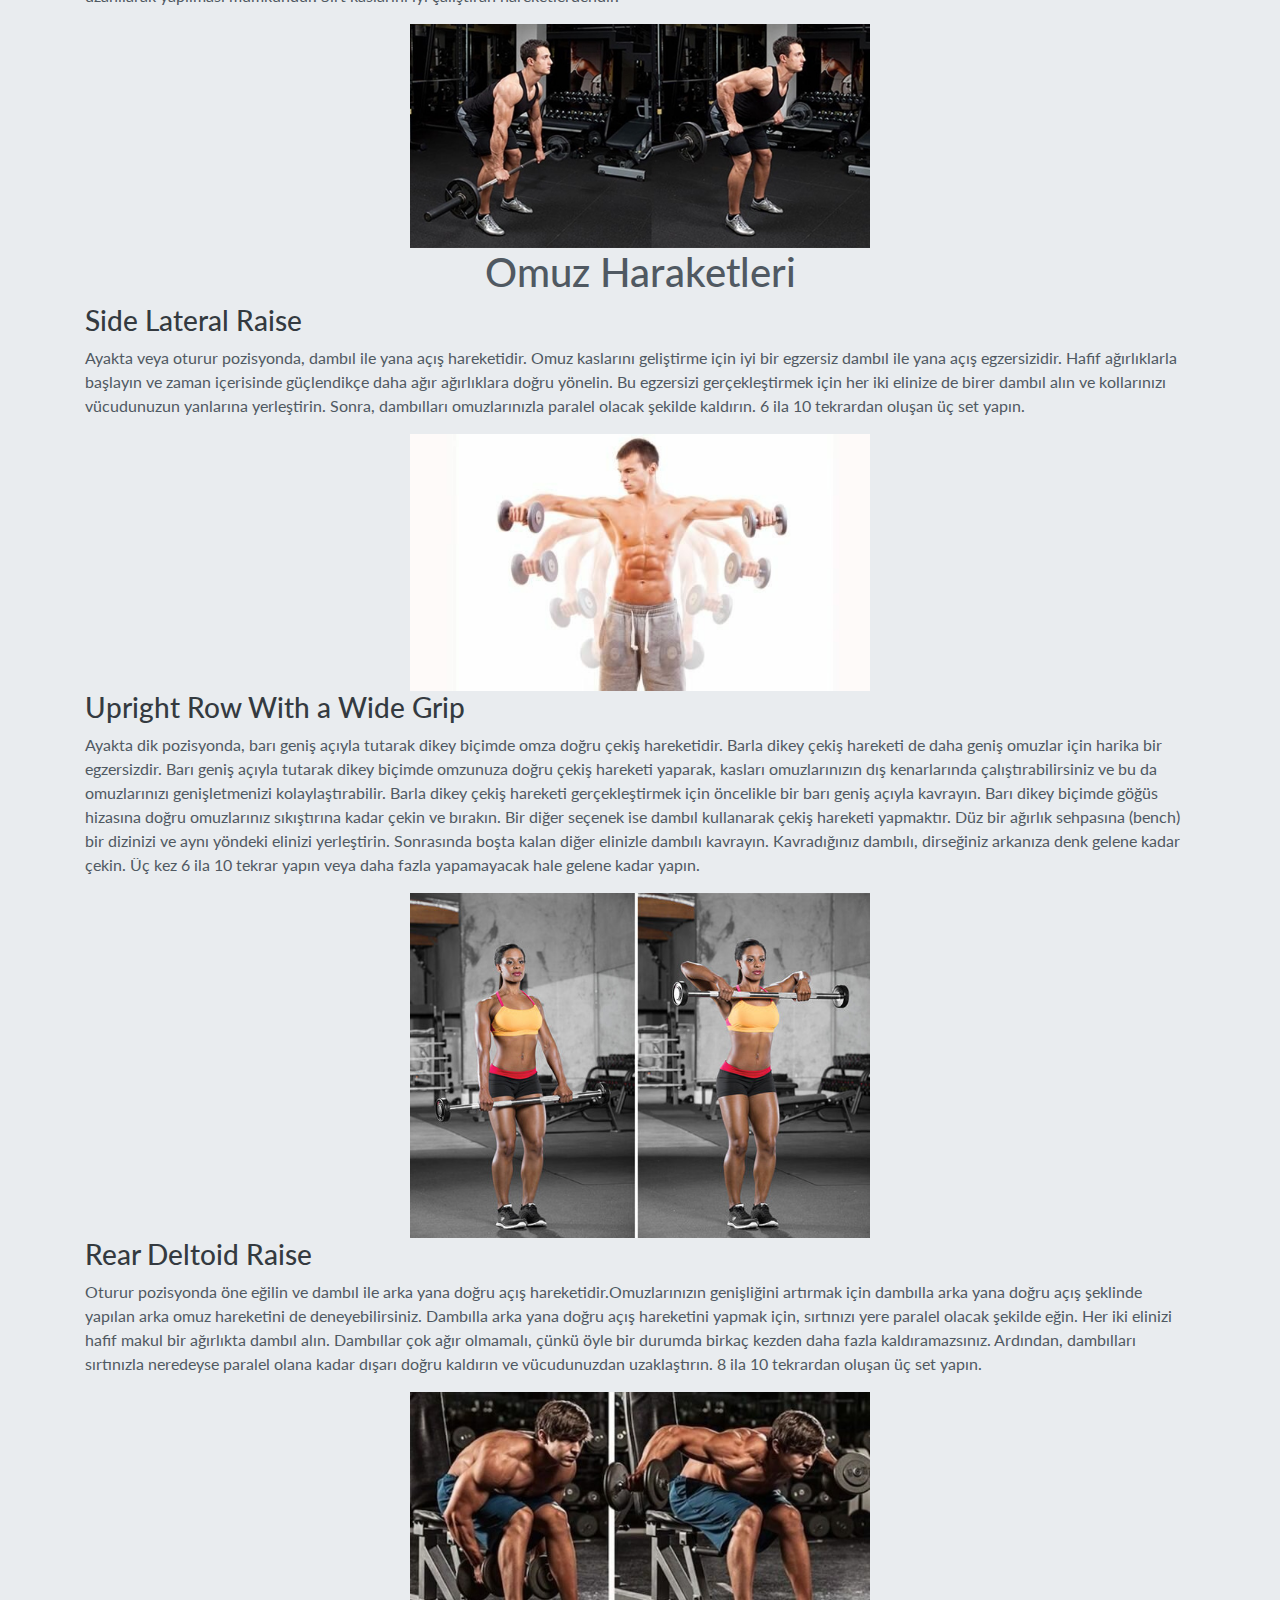
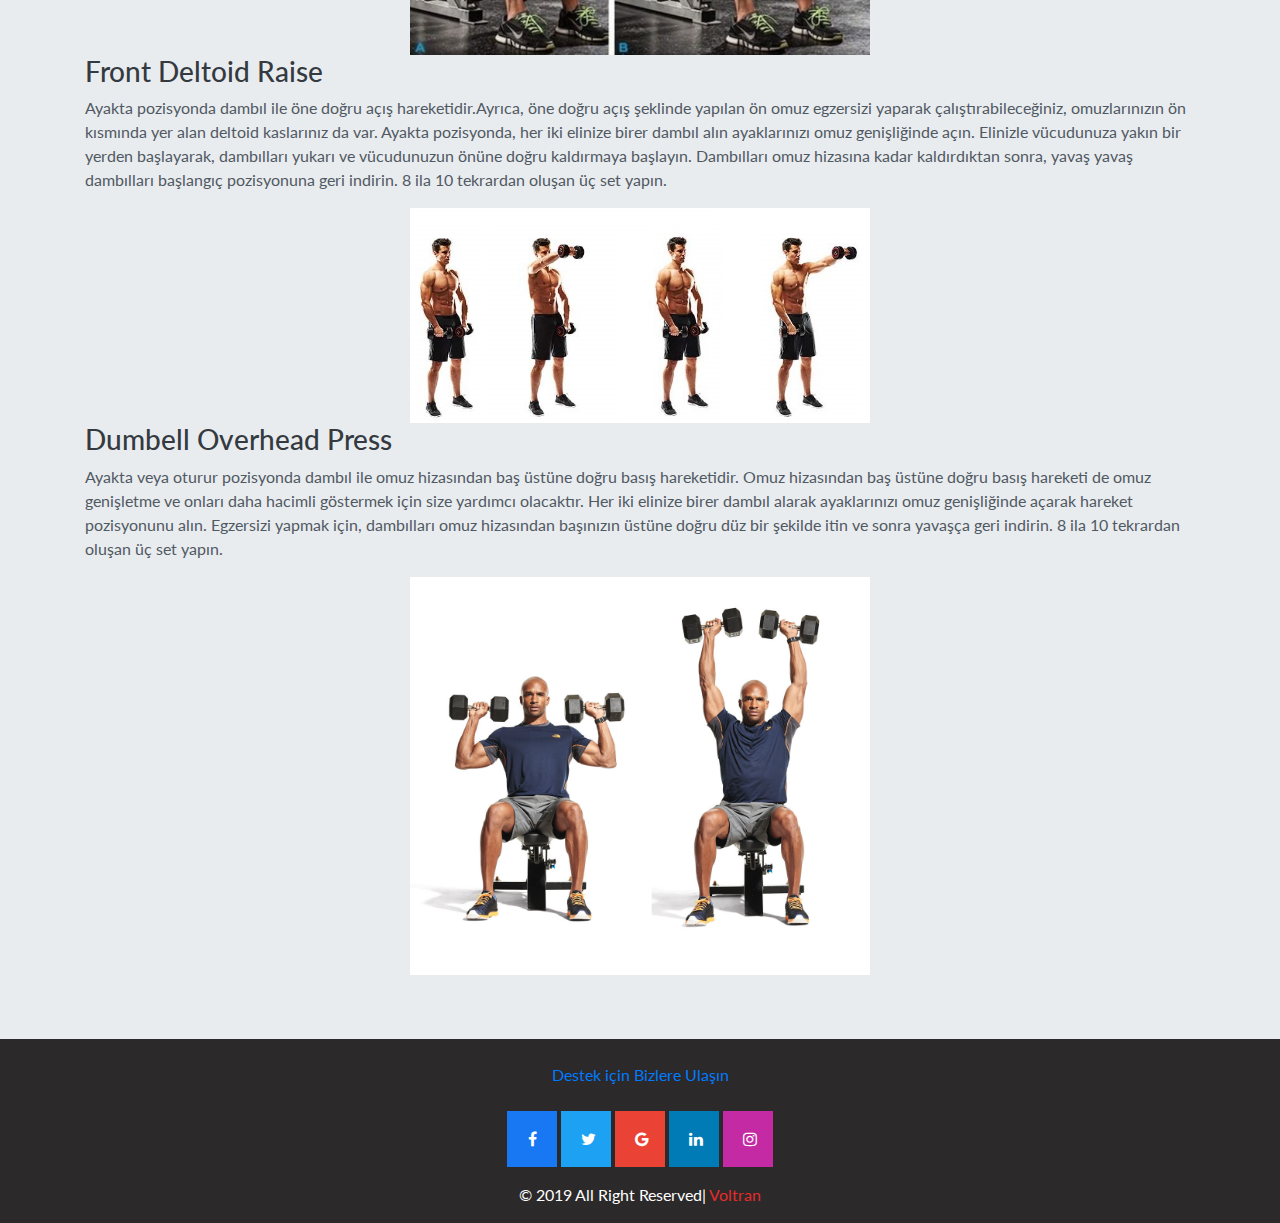
<file: Haraketler_Tanıtım.html>
<!DOCTYPE html>
<html lang="en">
<head>
  <title>Hareketler</title>
  <meta charset="utf-8">
  <meta name="viewport" content="width=device-width ,initial-scale="1">
  <link rel="stylesheet" href="css/bootstrap.min.css">
  <link rel="stylesheet" href="css/style.css">
  <!-- Social media css -->
  <link rel="stylesheet" href="https://cdnjs.cloudflare.com/ajax/libs/font-awesome/4.7.0/css/font-awesome.min.css">


  <script src="https://ajax.googleapis.com/ajax/libs/jquery/3.4.1/jquery.min.js"></script>
  <script src="https://cdnjs.cloudflare.com/ajax/libs/popper.js/1.14.7/umd/popper.min.js"></script>
  <script src="https://maxcdn.bootstrapcdn.com/bootstrap/4.3.1/js/bootstrap.min.js"></script>
</head>
<body>

  <div class="home">
    <! home başlangıç >
<nav class="navbar navbar-expand-md navbar-dark bg-dark fixed-top">
   <a class="navbar-brand" href="index.html"><img src="images/logo.png" alt=""></a>
   <button class="navbar-toggler" type="button" data-toggle="collapse" data-target="#navbarResponsive">
     <span class="navbar-toggler-icon"></span>
   </button>
<div class="collapse navbar-collapse" id="navbarResponsive">
  <ul class="navbar-nav ml-auto">
    <li class="nav-item dropdown ">
      <a class="nav-link dropdown-toggle active" data-toggle="dropdown" href="#">Hareketler</a>
      <div class="dropdown-menu bg-dark">
        <a class="dropdown-item" href="Haraketler_Tanıtım.html#Chest">Göğüs Hareketleri</a>
        <a class="dropdown-item" href="Haraketler_Tanıtım.html#Arm">Kol Hareketleri</a>
        <a class="dropdown-item" href="Haraketler_Tanıtım.html#Leg">Bacak Hareketleri</a>
        <a class="dropdown-item" href="Haraketler_Tanıtım.html#Back">Sırt Hareketleri</a>
        <a class="dropdown-item" href="Haraketler_Tanıtım.html#Shoulder">Omuz Hareketleri</a>
      </div>
    </li>
    <li class="nav_item">
      <a class="nav-link" href="örnek-Hareket-Programları.html">Örnek Porgramlar</a>
    </li>
    <li class="nav-item">
      <a class="nav-link" href="program-olustur.html">Program Oluştur</a>
    </li>
    <li class="nav-item">
      <a class="nav-link" href="antanasayfa.html">Antrenörler</a>
    </li>
    <li class="nav-item">
      <a class="nav-link" href="giris.html">Giriş Yap</a>
    </li>
    <li class="nav-item">
      <a class="nav-link" href="profil.html">Hesabım</a>
    </li>
  </ul>

</div>
</nav>

<div class="jumbotron jumbotron-fluid">
 <div class="container">
<h1 class="text-main-head"style="text-align:center" id="Chest">Gögüs Haraketleri</h1>
   <h3 class="text-dark">Bench Press</h3>
   <p>Bu hareketi uygulamak için bench sehpasına, kalçanız üzerinde ve ayaklarınız yere değecek pozisyonda uzanmanız gerekir. Ardından ağırlık barını kollarınızla kavrayarak kaldırmalısınız. Hareketten maksimum verim alabilmek için barı kaldırırken dikkat edilmesi gereken nokta kolların omuz genişliğinden biraz daha fazla açık olmasıdır.</p>
 <img class="img-fluid mx-auto d-block" src="images/bench-press.jpg" width="460" height="345">
    <h3 class="text-dark">Decline Press</h3>
    <p>Yere doğru 20 – 40 derece eğimli olan bench sehpasına ayaklarınızı destekleyici bölümlere takarak uzanın. Decline press hareketini uygularken kolların omuz genişliğinden biraz daha fazla açık olmasına dikkat edin. Ardından nefes vererek barı göğsünüze doğru indirin ve nefes alırken tekrar eski pozisyonuna getirin.</p>
 <img class="img-fluid mx-auto d-block" src="images/decline-press.jpg" width="460" height="345">
    <h3 class="text-dark">Dumbell Fly</h3>
    <p>Bu hareketi yaparken ayaklarınız yere değecek biçimde sehpaya kalçanız üzerinde uzandıktan sonra kollarınızla ağırlığı kavrayın. Ağırlıkları kaldırırken bu egzersizden verim alabilmek için dirseklerin bükülü olmasına dikkat edin. Nefes alarak dambılları omuz hizasına kadar gelene kadar indirin. Ardından vücudunuza 90 derecelik açı yapacak pozisyona getirin.</p>
 <img class="img-fluid mx-auto d-block" src="images/dumbbell-fly.png" width="460" height="345">
    <h3 class="text-dark">Push Ups</h3>
    <p>Dilimizde bilinen adıyla şınav çekme hareketi, doğru ve düzenli uygulandığında göğüs kaslarının gelişmesine yardımcı olur. Bu hareketi uygulamak için yüzü koyun pozisyonda elleriniz ve ayak uçlarınız yere değecek şekilde uzanın. Şınav çekerken kolların yere dikey pozisyonda olmasına dikkat edin. Ardından dirseklerinizi kırarak kendinizi aşağı çekin ve tekrar baştaki pozisyonunuza dönün.</p>
 <img class="img-fluid mx-auto d-block" src="images/push-ups.jpg"  width="460" height="345">
     <h3 class="text-dark">Incline Bench Press</h3>
     <p>incline bench press hareketi: 45-60 derece aralığındaki eğimli bench sehpahasında, barbell’i yukarı itmek suretiyle yapılan, üst göğüs kaslarının gelişmesini sağlayan, etkili bir üst göğüs egzersizidir.
Genellikle göğüs programında ilk sırada kullanılır. Bunun nedeni diğer göğüs hareketlerine göre daha fazla enerji harcamasıdır. İdmanın sonuna doğru yapmaya tercih ederseniz, enerjiniz düşeceğinden harekete gerekli yüklemeyi yapamazsınız.</p>
 <img class="img-fluid mx-auto d-block" src="images/incline-barbell-bench-press.jpg" width="460" height="345">
      <p></p>
 <h1 class="text-main-head"style="text-align:center" id="Arm">Kol Haraketleri</h1>
     <h3 class="text-dark">Hammer Curls</h3>
     <p>Bu hareketi uygularken dik durmalı, dizlerini hafif bükmeli ve kollarını gergin tutmalısın. İki kol aynı anda ve bilekler sabit olacak şekilde, dumbelları omuz hizana kadar kaldır ve yavaşça indirerek başlangıç konumuna geri dön. Hareketin ritmine göre nefesini düzenle ve uygularken de sadece kol kaslarından güç almaya çalış. Biceps (ön kol) kasları için, bu hareketi 8 tekrardan 4 set yapabilirsin.</p>
     <img class="img-fluid mx-auto d-block" src="images/hummer-curl.jpg"  width="460" height="345">
     <h3 class="text-dark">Barbell Curl</h3>
     <p>Bu harekeri düz veya Z bar ile uygulayabilirsin ve yaparken dikkat etmen gereken şey, hareket esnasında belinin sabit kaldığından emin olmak. Sadece kol kaslarından güç alarak dumbellı omuz hizana kadar kaldır ve yavaşça indir. (Kaldıramayacağın ağırlıklarla bu hareketi yapmaya çalışman, sakatlanmana neden olabilir!) Bu hareketi 8 tekrardan 3 set yapabilirsin.</p>
     <img class="img-fluid mx-auto d-block" src="images/barbell-curl.jpg" width="460" height="345">
     <h3 class="text-dark">Concentration Curl</h3>
     <p>Ayakta ya da oturarak yapabileceğin bu hareket zor ama kontrollü bir kaldırıştır. Spor uzmanları, yine de enerjinin tamamını harekete verebilmen için oturarak yapmanı öneriyorlar. Dirseklerini dizine daya, ağırlığı 2 saniyede kaldır ve 4 saniyede indir. Bu hareket biceps (ön kol) kasının tepe kısmına şekil vermeye yarıyor. Hareketi 8 tekrardan 3 set yapabilirsin.</p>
     <img class="img-fluid mx-auto d-block" src="images/Concentration-Curl.jpg"  width="460" height="345">
     <h3 class="text-dark">Incline Dumbell Curl</h3>
     <p>Bu hareket, biceps kaslarının büyük bir bölümünü oluşturan uzun kısmını çalıştırır. Harekete başlarken oturacağın sehpanın eğimini ayarlaman gerekiyor. Eğim ne kadar az olursa, bicepsin uzun olan kısmı da o kadar çok esneme imkanı bulur. 30 derecelik bir eğim, bu hareket için idealdir. Sehpaya oturduktan sonra hareket boyunca kafanın sehpaya temas etmesi gerekiyor (Olası sakatlanmaların önüne geçmek için). Sehpadaki konumunu aldıktan sonra her iki eline almış olduğun dumbellları yukarıya doğru kaldır ve yavaşça indir. Bu hareketi 10 tekrardan 3 set yapabilirsin.</p>
      <img class="img-fluid mx-auto d-block" src="images/Incline-Dumbell-Curl.jpg" width="460" height="345">
     <h3 class="text-dark">Dip</h3>
     <p>Hareket boyunca gövdenizi zemine karşı dik tutun ve her bir tekrarın üst kısmında dirseklerinizi kilitleyin.</p>
      <img class="img-fluid mx-auto d-block" src="images/dip.jpg" width="460" height="345">
     <h3 class="text-dark">Lying EZ-BAR Triceps Extension</h3>
     <p>Skull crusher da denilen bu triceps egzersizinde, dirseklerinizi fazla genişletmeden (dirseklerinizin son 2-3 tekrarda hafifçe genişlemesi kabul edilebilir) mümkün olan en yüksek ağırlıkla 10-12 tekrar yapın. Ağırlık barını alnınıza doğru yavaşça indirmeli ve yukarı kaldırmalısınız.</p>
      <img class="img-fluid mx-auto d-block" src="images/lying.jpg" width="460" height="345">
     <h3 class="text-dark">Triceps Pushup</h3>
     <p>Göğüs kaslarından daha çok triceps kaslarınızı çalıştırmak için yapmanız gereken aşağı doğru inerken dirseklerinizi yan taraflarınızda tutmaktır. Omuz kaslarınızda bir sorun yoksa yakın bir el duruşunu seçebilirsiniz.</p>
      <img class="img-fluid mx-auto d-block" src="images/triceps-pushups.jpg" width="460" height="345">
    <p></p>
 <h1 class="text-main-head"style="text-align:center" id="Leg">Bacak Haraketleri</h1>
       <h3 class="text-dark">Squat</h3>
       <p>Squat hareketleri bacak egzersizleri söz konusu olduğunda ayrı bir öneme sahiptir. Bir squat rafında ya da kafesinde, barı rahat bir mesafeden tutun ve alt trapez kaslarınıza yerleştirin, kürek kemiğinizi sıkın, dirseklerinizi yukarı doğru itin ve barı raftan çıkarın. Bir iki adım kadar geri gidin ve ayaklarınızı omuz genişliğinde olacak şekilde durun, ayak parmaklarınız hafifçe dışa bakmalı. Derin bir nefes alın ve kalçanızı geriye doğru eğin, ardından belinizi geriye bükmeden vücudunuzu olabildiğince alçaltmak için dizlerinizi bükün. İnerken dizlerinizi dışarı doğru bastırın. Dizlerinizi dışarı doğru itmeye devam ederek kalçanızı yukarı kaldırın.</p>
       <img class="img-fluid mx-auto d-block" src="images/squats.png" width="460" height="345">
       <h3 class="text-dark">Deadlift</h3>
       <p>Bacak kasları için etkili olan bu hareketi uygularken ayaklarınız kalça genişliğinde olacak şekilde dik durun ve barı kaval kemiğinizden 3-4 cm uzakta olacak şekilde konumlandırın (2). Barı her iki elinizi de bükerek çift yönlü ya da ters kavrama ile kavrayın, dizlerinizi bükün ve düz olan kollarınızın arasına doğru itin. Deadlift yaparken göğsünüzü olabildiğince yukarı kaldırın ve tam karşıya bakın. Sırtınızı düz tutarak kalçalarınızı esnetin. Barı bacaklarınızı boyunca yukarı çekerek sabitleyin. Sonrasında dikkatli bir şekilde başlangıç pozisyonuna geri dönün.</p>
       <img class="img-fluid mx-auto d-block" src="images/deadlift.png" width="460" height="345">
       <h3 class="text-dark">Leg Press</h3>
       <p>Makinenin koltuğunu, kalçalarınız bacaklarınızın aşağısında ve bacaklarınız ayaklarınızla aynı hizada olacak şekilde rahatça oturmak üzere ayarlayın. Güvenlik engelini kaldırın ve 90 derece bükülene kadar dizlerinizi göğsünüze doğru indirin ve sonra tekrar yukarı doğru bastırın. Ağırlığı çok fazla alçaltmamaya dikkat edin ve sırtınızın koltuktan düşme riskini ortadan kaldırın. Olası sakatlıklardan kaçınmak için hareketi dikkatli bir şekilde uygulayın.</p>
        <img class="img-fluid mx-auto d-block" src="images/legpress.jpg" width="460" height="345">
       <h3 class="text-dark">Walking Lunge</h3>
       <p>Ayaklarınız kalça genişliğinde olacak şekilde ayakta durun, her iki elinize birer dambıl alın. Bir bacağınızla öne doğru bir hamle yaparak ilerleyin ve arka diziniz neredeyse yere değene ve ön uyluğunuz yere paralel olana kadar vücudunuzu indirin. Bir sonraki tekrarı gerçekleştirmek için arka ayağınızla öne çıkınız. Sonrasında diğer bacağınızla hareketi tekrarlayın.</p>
        <img class="img-fluid mx-auto d-block" src="images/lunge.png" width="460" height="345">
<h1 class="text-main-head"style="text-align:center" id="Back">Sırt Haraketleri</h1>
        <h3 class="text-dark">Wide Grip Pull Up</h3>
        <p>Kanat hareketleri arasında gösterilen bu hareket sırt kaslarının geliştirilmesinde klasik barfiks hareketi olarakta anılabilir. Sırt kaslarını bu hareket ile geliştirmek için öncelikle asılacak olduğunuz barın yüksekliği en az bir kol mesafesinde olması gerekmektedir. Barı tutuğunuzda elleriniz bir omuz genişliğinde ya da daha açık olmalıdır.
Sonrasında ise kollarınızla ve sırtınız ile çekmelisiniz. Burada nefes kontrolü çok önemlidir. Zamanla daha rahat yapmaya başlayacağınız bu egzersiz ile sırtınızın orta kısmında bulunan kas önce kuvvetlenir sonra da gelişmeye başlar.</p>
        <img class="img-fluid mx-auto d-block" src="images/barfiks.jpg" width="460" height="345">
        <h3 class="text-dark">Lat Pull Down</h3>
         <p>Bu makinenin mantığı barfiks çekerken kullanılan kanat ve sırt kaslarını çalıştırmaktır. Barfiks çekerken zorlanan kişilerin kaslarını geliştirebileceği makinelerden biridir. Kendi ağırlığını kaldırabilecek seviyeye gelen kişilerin barfiks çekmesi tavsiye edilir. Bu seviyenin üstüne çıkanların ise dizlerini makineye bağlamak suretiyle kendi ağırlığından fazlasını kaldırarak kanat ve sırt kaslarının çalıştırabilmesini sağlamaktadır.</p>
        <img class="img-fluid mx-auto d-block" src="images/latPullDown.jpg" width="460" height="345">
        <h3 class="text-dark">Dumbell Row</h3>
         <p>Sırt kası geliştirilmesinde en önemli egzersizlerden bir diğeri de dambıl çalışma programı ile yapılan dambıl row hareketidir. Kolların sırasıyla kullanıldığı ve bir sehpadan destek alınarak yapılan harekettir. Bu hareket ile kürek kemiklerinin üzerindeki ve etrafındaki kaslar etkili şekilde çalıştırılır. Hareketin yapılışı için sağ kol ile başlandığını düşünürsek, düz şekilde ayarladığınız sehpaya sol dizinizi ve sol elinizi yaslayıp sağ elinizde dambıl ile sağ ayağınız yerde olacak şekilde harekete başlıyorsunuz. Dambıl karın boşluğuna kadar çekilerek dirsek tamamen kapatılır ve sırt kasları sıkıştırılır. Avuç içi vücuda bakacak şekilde olmasına ve ağırlığın dikey hareketi bozmadan yapılmasına dikkat edilmelidir.</p>
         <img class="img-fluid mx-auto d-block" src="images/dambil-row.jpg" width="460" height="345">
        <h3 class="text-dark">Bent Over Row</h3>
         <p>Dambıl Row hareketine benzer şekilde yapılır. İki adet dambıl ile ya da halter çubuğu ve ağırlıkları ile yapılabilir. Hareketi yaparken dizler hafif kırık ve sırt 45 dereceden biraz fazla açıyla öne doğru vaziyet alınır. Kollar aşağıda ağırlıkları tutacak şekilde bel ve dizler sabit kalacak şekilde ağırlıklar karın boşluğuna doğru çekilir. Hareket halter çubuğu ile yapıldığında daha etkili sonuçlar verecektir. Belinde ve sırtında sorun olanlar için sehpa açısı ayarlandıktan sonra yüzüstü uzanılarak yapılması mümkündür. Sırt kaslarını iyi çalıştıran hareketlerdendir.</p>
        <img class="img-fluid mx-auto d-block" src="images/bent-over-row.jpg" width="460" height="345">
<h1 class="text-main-head"style="text-align:center" id="Shoulder">Omuz Haraketleri</h1>
        <h3 class="text-dark">Side Lateral Raise</h3>
        <p>Ayakta veya oturur pozisyonda, dambıl ile yana açış hareketidir. Omuz kaslarını geliştirme için iyi bir egzersiz dambıl ile yana açış egzersizidir. Hafif ağırlıklarla başlayın ve zaman içerisinde güçlendikçe daha ağır ağırlıklara doğru yönelin.
Bu egzersizi gerçekleştirmek için her iki elinize de birer dambıl alın ve kollarınızı vücudunuzun yanlarına yerleştirin.
Sonra, dambılları omuzlarınızla paralel olacak şekilde kaldırın.
6 ila 10 tekrardan oluşan üç set yapın.</p>
        <img class="img-fluid mx-auto d-block" src="images/lateral-raise.jpg" width="460" height="345">
        <h3 class="text-dark">Upright Row With a Wide Grip</h3>
        <p>Ayakta dik pozisyonda, barı geniş açıyla tutarak dikey biçimde omza doğru çekiş hareketidir. Barla dikey çekiş hareketi de daha geniş omuzlar için harika bir egzersizdir. Barı geniş açıyla tutarak dikey biçimde omzunuza doğru çekiş hareketi yaparak, kasları omuzlarınızın dış kenarlarında çalıştırabilirsiniz ve bu da omuzlarınızı genişletmenizi kolaylaştırabilir.
Barla dikey çekiş hareketi gerçekleştirmek için öncelikle bir barı geniş açıyla kavrayın. Barı dikey biçimde göğüs hizasına doğru omuzlarınız sıkıştırına kadar çekin ve bırakın.
Bir diğer seçenek ise dambıl kullanarak çekiş hareketi yapmaktır. Düz bir ağırlık sehpasına (bench) bir dizinizi ve aynı yöndeki elinizi yerleştirin. Sonrasında boşta kalan diğer elinizle dambılı kavrayın. Kavradığınız dambılı, dirseğiniz arkanıza denk gelene kadar çekin.
Üç kez 6 ila 10 tekrar yapın veya daha fazla yapamayacak hale gelene kadar yapın.</p>
        <img class="img-fluid mx-auto d-block" src="images/upright.jpg" width="460" height="345">
        <h3 class="text-dark">Rear Deltoid Raise</h3>
        <p>Oturur pozisyonda öne eğilin ve dambıl ile arka yana doğru açış hareketidir.Omuzlarınızın genişliğini artırmak için dambılla arka yana doğru açış şeklinde yapılan arka omuz hareketini de deneyebilirsiniz.
Dambılla arka yana doğru açış hareketini yapmak için, sırtınızı yere paralel olacak şekilde eğin.
Her iki elinizi hafif makul bir ağırlıkta dambıl alın. Dambıllar çok ağır olmamalı, çünkü öyle bir durumda birkaç kezden daha fazla kaldıramazsınız.
Ardından, dambılları sırtınızla neredeyse paralel olana kadar dışarı doğru kaldırın ve vücudunuzdan uzaklaştırın.
8 ila 10 tekrardan oluşan üç set yapın.</p>
        <img class="img-fluid mx-auto d-block" src="images/deltoid-raise.jpg" width="460" height="345">
        <h3 class="text-dark">Front Deltoid Raise</h3>
        <p>Ayakta pozisyonda dambıl ile öne doğru açış hareketidir.Ayrıca, öne doğru açış şeklinde yapılan ön omuz egzersizi yaparak çalıştırabileceğiniz, omuzlarınızın ön kısmında yer alan deltoid kaslarınız da var. Ayakta pozisyonda, her iki elinize birer dambıl alın ayaklarınızı omuz genişliğinde açın.
Elinizle vücudunuza yakın bir yerden başlayarak, dambılları yukarı ve vücudunuzun önüne doğru kaldırmaya başlayın.
Dambılları omuz hizasına kadar kaldırdıktan sonra, yavaş yavaş dambılları başlangıç pozisyonuna geri indirin.
8 ila 10 tekrardan oluşan üç set yapın.
</p>
        <img class="img-fluid mx-auto d-block" src="images/dumbbell-front-raise.jpg" width="460" height="345">
        <h3 class="text-dark">Dumbell Overhead Press</h3>
        <p>Ayakta veya oturur pozisyonda dambıl ile omuz hizasından baş üstüne doğru basış hareketidir. Omuz hizasından baş üstüne doğru basış hareketi de omuz genişletme ve onları daha hacimli göstermek için size yardımcı olacaktır. Her iki elinize birer dambıl alarak ayaklarınızı omuz genişliğinde açarak hareket pozisyonunu alın.
Egzersizi yapmak için, dambılları omuz hizasından başınızın üstüne doğru düz bir şekilde itin ve sonra yavaşça geri indirin.
8 ila 10 tekrardan oluşan üç set yapın.</p>
        <img class="img-fluid mx-auto d-block" src="images/dumbbell-overhead-press.jpg" width="460" height="345">
 </div>
</div>
</div>
<! home bitiş >
<!-- Footer -->

<footer class="page-footer font-small  pt-4" style="background-color: #2b2929">

<!-- Footer Elements -->
<div class="support text-center">
  <a href="destek.html" >Destek için Bizlere Ulaşın</a>
</div>
<br>
  <div class="text-center">
    <a href="#" class="fa fa-facebook"></a>
    <a href="#" class="fa fa-twitter"></a>
    <a href="#" class="fa fa-google"></a>
    <a href="#" class="fa fa-linkedin"></a>
    <a href="#" class="fa fa-instagram"></a>
  </div>
  <!-- Copyright -->
  <div class="footer-copyright text-center py-3" style="background-color: #2b2929; color: white;">© 2019 All Right Reserved|
    <a href="index.html" style="color: #e72b2b">Voltran</a>
  </div>
  <!-- Copyright -->
</footer>
<!-- Footer -->

</body>
</html>
</file>
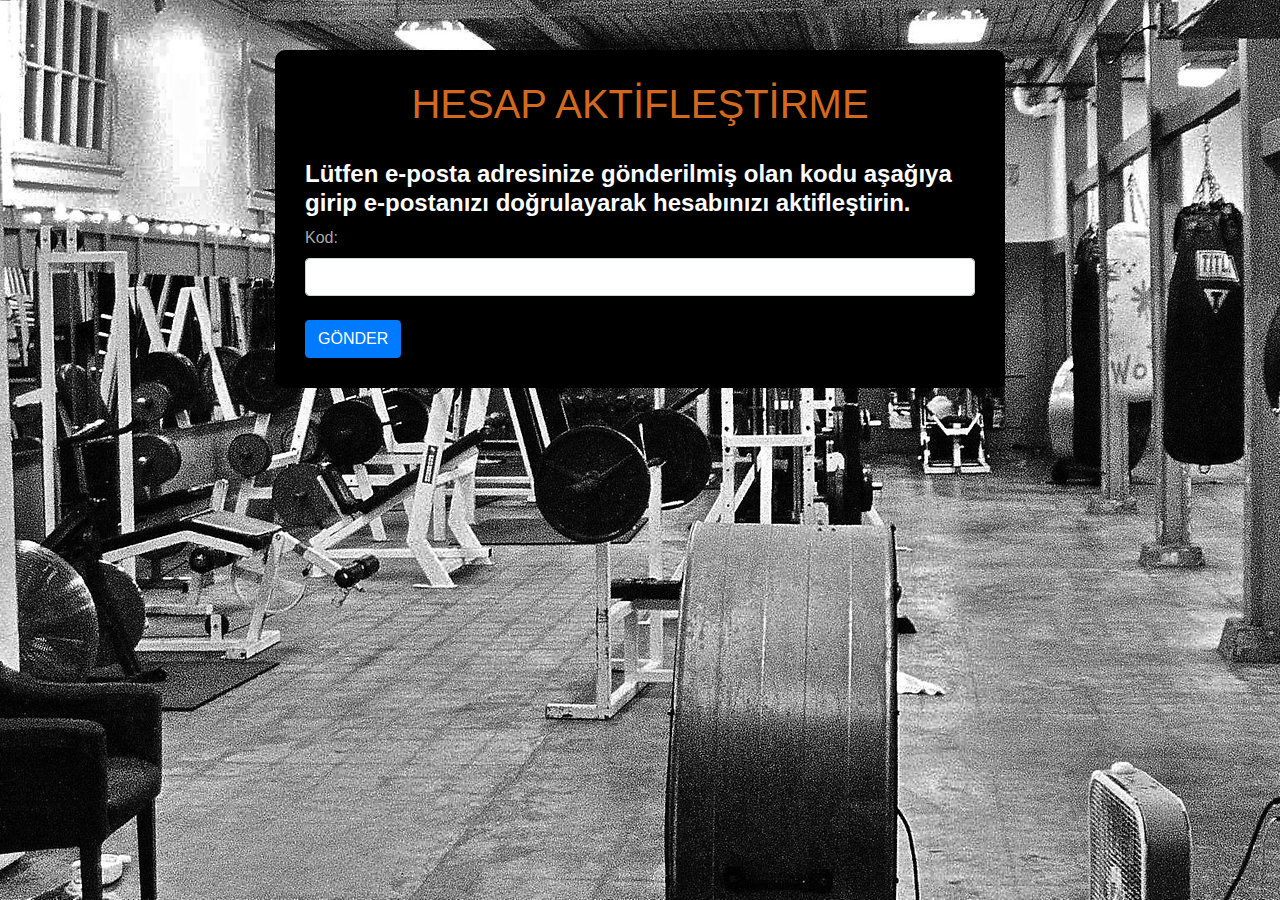
<file: hesapaktiflestirme.html>
<!doctype html>
<html lang="tr">
  <head>

    <meta charset="utf-8">
    <meta name="viewport" content="width=device-width, initial-scale=1, shrink-to-fit=no">
    <link rel="stylesheet" href="https://cdnjs.cloudflare.com/ajax/libs/font-awesome/4.7.0/css/font-awesome.min.css">
    <link rel="stylesheet" href="https://stackpath.bootstrapcdn.com/bootstrap/4.3.1/css/bootstrap.min.css"
    integrity="sha384-ggOyR0iXCbMQv3Xipma34MD+dH/1fQ784/j6cY/iJTQUOhcWr7x9JvoRxT2MZw1T" crossorigin="anonymous">
    <link rel="stylesheet" href="css/hesapaktfstyle.css">
    <title>Hesap Aktifleştirme</title>
  </head>
  <body>
    <div class="container">
      <div class="row">
        <div class="col-sm-2"></div>
        <div class="col-sm-8">
          <div id="hesap">
            <h1 align="center">HESAP AKTİFLEŞTİRME</h1>
            <br>

            <h4><b>Lütfen e-posta adresinize gönderilmiş olan kodu aşağıya girip e-postanızı doğrulayarak hesabınızı aktifleştirin.</b></h4>
            <form class="from-group">
              <form class="needs-validation" novalidate>



            <div class="row">
              <div class="col-sm-12">
                <label for="validationCustom01">Kod:</label>
                <input type="text" name="kod" class="form-control" id="validationCustom01"   required >

              </div>

            </div>
            <br>
            <div class="row">
              <div class="col-sm-12">
                <button type="submit" class="btn btn-primary"   >
                  GÖNDER
                </button>

              </div>

            </div>
              </form>
              </form>


          </div>

        </div>
        <div class="col-sm-2"></div>
      </div>

    </div>














    <script src="https://code.jquery.com/jquery-3.3.1.slim.min.js"
    integrity="sha384-q8i/X+965DzO0rT7abK41JStQIAqVgRVzpbzo5smXKp4YfRvH+8abtTE1Pi6jizo" crossorigin="anonymous"></script>
    <script src="https://cdnjs.cloudflare.com/ajax/libs/popper.js/1.14.7/umd/popper.min.js"
    integrity="sha384-UO2eT0CpHqdSJQ6hJty5KVphtPhzWj9WO1clHTMGa3JDZwrnQq4sF86dIHNDz0W1" crossorigin="anonymous"></script>
    <script src="https://stackpath.bootstrapcdn.com/bootstrap/4.3.1/js/bootstrap.min.js"
    integrity="sha384-JjSmVgyd0p3pXB1rRibZUAYoIIy6OrQ6VrjIEaFf/nJGzIxFDsf4x0xIM+B07jRM" crossorigin="anonymous"></script>


  </body>
  </html>
</file>
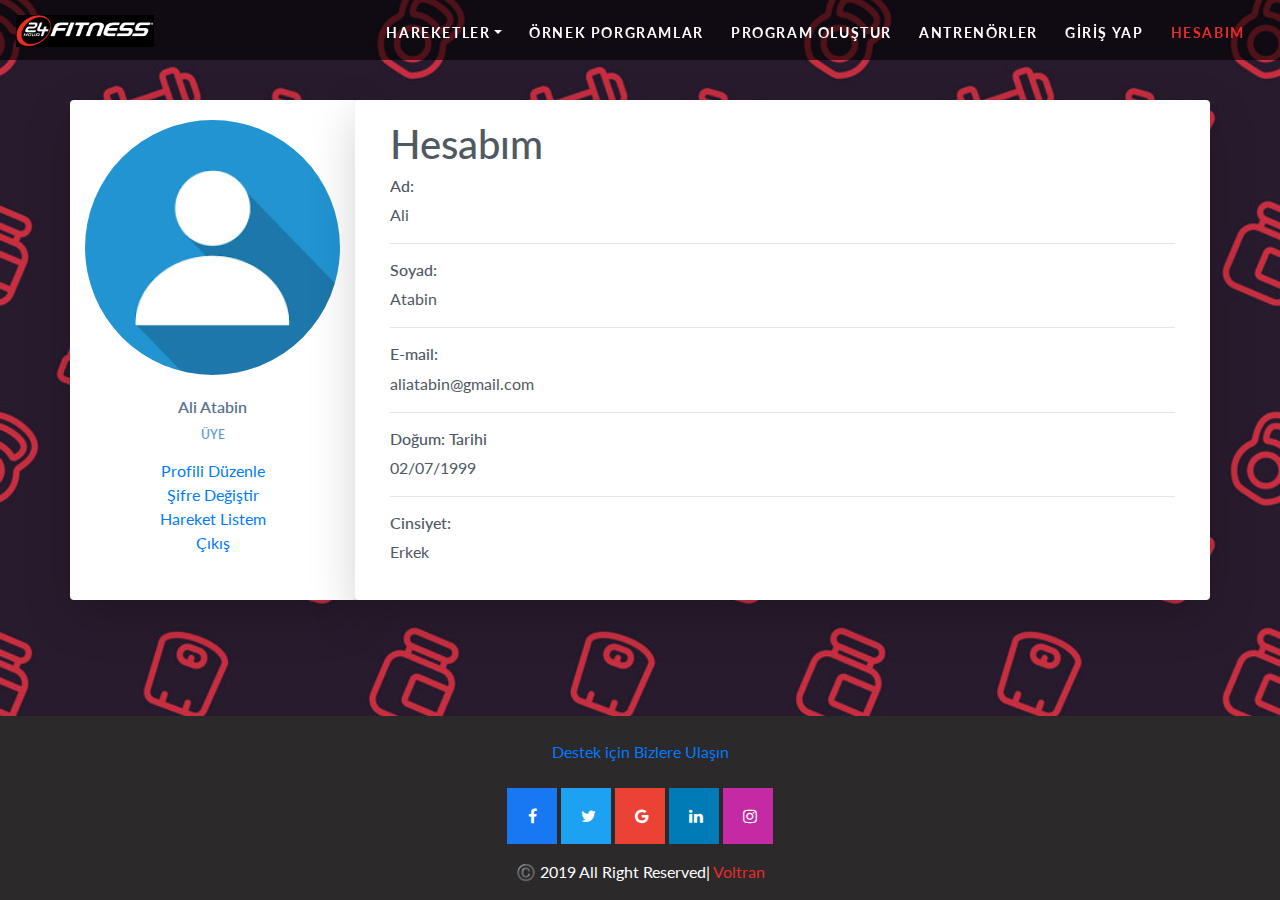
<file: profil.html>
<!DOCTYPE html>
<html lang="tr" dir="ltr">
  <head>
    <meta charset="utf-8">
    <meta name="viewport" content="width=device-width, initial-scale=1, shrink-to-fit=no">
    <link rel="stylesheet" type="text/css" href="css/bootstrap.min.css">
    <link rel="stylesheet" type="text/css" href="css/profil.css">
    <link rel="stylesheet" href="css/style.css">



      <link rel="stylesheet" href="https://cdnjs.cloudflare.com/ajax/libs/font-awesome/4.7.0/css/font-awesome.min.css">
      <script src="https://ajax.googleapis.com/ajax/libs/jquery/3.4.1/jquery.min.js"></script>
      <script src="https://cdnjs.cloudflare.com/ajax/libs/popper.js/1.14.7/umd/popper.min.js"></script>
      <script src="https://maxcdn.bootstrapcdn.com/bootstrap/4.3.1/js/bootstrap.min.js"></script>
    <title>Profilim</title>
  </head>
  <body>
    <nav class="navbar navbar-expand-md navbar-dark bg-dark fixed-top">
       <a class="navbar-brand" href="index.html"><img src="images/logo.png"></a>
       <button class="navbar-toggler" type="button" data-toggle="collapse" data-target="#navbarResponsive">
         <span class="navbar-toggler-icon"></span>
       </button>
    <div class="collapse navbar-collapse" id="navbarResponsive">
      <ul class="navbar-nav ml-auto">
        <li class="nav-item dropdown">
          <a class="nav-link dropdown-toggle" data-toggle="dropdown" href="#">Hareketler</a>
          <div class="dropdown-menu dropdown-navbar-menu bg-dark">
            <a class="dropdown-item" href="Haraketler_Tanıtım.html#Chest">Göğüs Hareketleri</a>
            <a class="dropdown-item" href="Haraketler_Tanıtım.html#Arm">Kol Hareketleri</a>
            <a class="dropdown-item" href="Haraketler_Tanıtım.html#Leg">Bacak Hareketleri</a>
            <a class="dropdown-item" href="Haraketler_Tanıtım.html#Back">Sırt Hareketleri</a>
            <a class="dropdown-item" href="Haraketler_Tanıtım.html#Shoulder">Omuz Hareketleri</a>
          </div>
        </li>
        <li class="nav_item">
          <a class="nav-link" href="örnek-Hareket-Programları.html">Örnek Porgramlar</a>
        </li>
        <li class="nav-item">
          <a class="nav-link" href="program-olustur.html">Program Oluştur</a>
        </li>
        <li class="nav-item">
          <a class="nav-link" href="antanasayfa.html">Antrenörler</a>
        </li>
        <li class="nav-item">
          <a class="nav-link" href="giris.html">Giriş Yap</a>
        </li>
        <li class="nav-item">
          <a class="nav-link active" href="profil.html">Hesabım</a>
        </li>
      </ul>
    </div>
    </nav>
    <section id="cover">


     <div class="container">
      <div class="row">
        <div class="col-sm-3 shadow-lg bg-white rounded">
          <div class="profile-side">
                <div class="profile-pic">
                  <div class="profile-userpic">
              <img src="images/profile.png" class="img-responsive" alt="">
                  </div>
                  <div class="user-title">
                          Ali Atabin
                  </div>
                  <div class="profile-usertitle-job">
  						 Üye
  					  </div>
                <div class="user-links">
                  <a href="#">Profili Düzenle</a> <br>
                  <a href="sifre-degistir.html">Şifre Değiştir</a> <br>
                  <a href="#">Hareket Listem</a><br>
                  <a href="#">Çıkış</a>


                </div>
                </div>

          </div>
        </div>
        <div class="col-sm-9 shadow-lg  bg-white rounded">
          <div class="user-info">
            <h1>Hesabım</h1>
            <h6>Ad:</h6><p>Ali</p><hr>
            <h6>Soyad:</h6><p>Atabin</p><hr>
            <h6>E-mail:</h6><p>aliatabin@gmail.com</p> <hr>
            <h6>Doğum: Tarihi</h6><p>02/07/1999</p> <hr>
            <h6>Cinsiyet:</h6><p>Erkek</p>
          </div>
        </div>

      </div>

    </div>
    <footer class="page-footer font-small  pt-4 fixed-bottom" style="background-color: #2b2929">

      <div class="support text-center">
        <a href="destek.html" >Destek için Bizlere Ulaşın</a>
      </div>
      <br>
      <div class="text-center">
        <a href="#" class="fa fa-facebook"></a>
        <a href="#" class="fa fa-twitter"></a>
        <a href="#" class="fa fa-google"></a>
        <a href="#" class="fa fa-linkedin"></a>
        <a href="#" class="fa fa-instagram"></a>
      </div>

      <div class="footer-copyright text-center py-3" style="background-color: #2b2929; color: white;">©️ 2019 All Right Reserved|
        <a href="index.html" style="color: #e72b2b">Voltran</a>
      </div>

    </footer>

</section>
  </body>
</html>
</file>
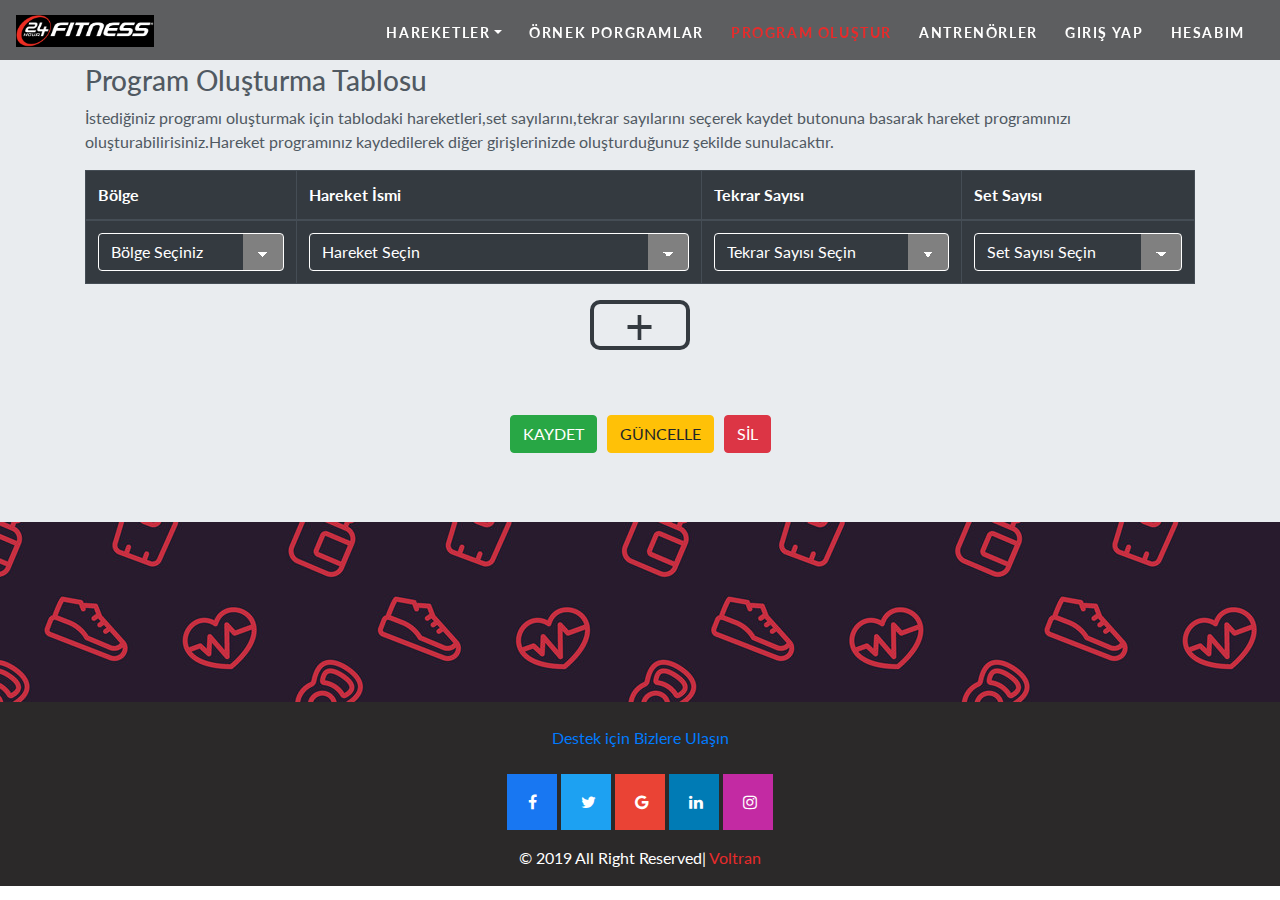
<file: program-olustur.html>
<!DOCTYPE html>
<html lang="en">
<head>
  <title>Örnek Hareketler</title>
  <meta charset="utf-8">
  <meta name="viewport" content="width=device-width ,initial-scale="1">
  <link rel="stylesheet" href="css/bootstrap.min.css">
  <link rel="stylesheet" href="css/style.css">
  <link rel="stylesheet" href="css/program-olustur-style.css">
  <link rel="stylesheet" href="css/bootstrap-select.min.css">
  <!-- Social media css -->
  <link rel="stylesheet" href="https://cdnjs.cloudflare.com/ajax/libs/font-awesome/4.7.0/css/font-awesome.min.css">


  <script src="https://ajax.googleapis.com/ajax/libs/jquery/3.4.1/jquery.min.js"></script>
  <script src="https://cdnjs.cloudflare.com/ajax/libs/popper.js/1.14.7/umd/popper.min.js"></script>
  <script src="https://maxcdn.bootstrapcdn.com/bootstrap/4.3.1/js/bootstrap.min.js"></script>
  <script src="js/bootstrap-select.min.js"></script>
  <script src="js/program-olustur.js">

  </script>


</head>
<body>
  <div class="home page-holder bg-cover" style="background: url(../images/background-fitness.jpg);">
    <! home başlangıç >
<nav class="navbar navbar-expand-md navbar-dark bg-dark fixed-top">
   <a class="navbar-brand" href="index.html"><img src="images/logo.png"></a>
   <button class="navbar-toggler" type="button" data-toggle="collapse" data-target="#navbarResponsive">
     <span class="navbar-toggler-icon"></span>
   </button>
<div class="collapse navbar-collapse" id="navbarResponsive">
  <ul class="navbar-nav ml-auto">
    <li class="nav-item dropdown ">
      <a class="nav-link dropdown-toggle" data-toggle="dropdown" href="#">Hareketler</a>
      <div class="dropdown-menu bg-dark">
        <a class="dropdown-item" href="Haraketler_Tanıtım.html#Chest">Göğüs Hareketleri</a>
        <a class="dropdown-item" href="Haraketler_Tanıtım.html#Arm">Kol Hareketleri</a>
        <a class="dropdown-item" href="Haraketler_Tanıtım.html#Leg">Bacak Hareketleri</a>
        <a class="dropdown-item" href="Haraketler_Tanıtım.html#Back">Sırt Hareketleri</a>
        <a class="dropdown-item" href="Haraketler_Tanıtım.html#Shoulder">Omuz Hareketleri</a>
      </div>
    </li>
    <li class="nav_item">
      <a class="nav-link" href="örnek-Hareket-Programları.html">Örnek Porgramlar</a>
    </li>
    <li class="nav-item">
      <a class="nav-link active" href="program-olustur.html">Program Oluştur</a>
    </li>
    <li class="nav-item">
      <a class="nav-link" href="antanasayfa.html">Antrenörler</a>
    </li>
    <li class="nav-item">
      <a class="nav-link" href="giris.html">Giriş Yap</a>
    </li>
    <li class="nav-item">
      <a class="nav-link" href="profil.html">Hesabım</a>
    </li>
  </ul>
</div>
</nav>
<div class="jumbotron jumbotron-fluid"">
<div class="container">
  <h3>Program Oluşturma Tablosu</h3>
  <p>İstediğiniz programı oluşturmak için tablodaki hareketleri,set sayılarını,tekrar sayılarını seçerek kaydet butonuna basarak hareket programınızı oluşturabilirisiniz.Hareket programınız kaydedilerek diğer girişlerinizde oluşturduğunuz şekilde sunulacaktır.</p>
  <table id="myTable" class="table order-list table-bordered table-dark table-hover">
    <thead>
      <tr>
        <th>Bölge</th>
        <th>Hareket İsmi</th>
        <th>Tekrar Sayısı</th>
        <th>Set Sayısı</th>
      </tr>
    </thead>
    <tbody>
      <tr>
        <td><select class="custom-select classic">
          <option>Bölge Seçiniz</option>
          <option>Bacak</option>
          <option>Göğüs</option>
          <option>Omuz</option>
          <option>Ön Kol</option>
          <option>Arka Kol</option>
          <option>Sırt</option>
          <option>Bel Bölgesi</option>
        </td>
        <td>
          <select class="custom-select classic">
              <option>Hareket Seçin</option>
            <optgroup label="GÖĞÜS HARAKETLERİ">
              <option>Bench Press</option>
              <option>İncline Press</option>
              <option>İncline Dumbell Press</option>
              <option>İncline Dumbell Fly</option>
              <option>Butterfly</option>
              <option>Decline Barbell Press</option>
              <option>Dumbell Press</option>
              <option>Dumbell Fly</option>
              <option>Pullovers</option>
              <option>Dips</option>
              <option>Bench Press Machine</option>
              <option>Cable Cross Machine</option>
              <option>Push Up</option>
            </optgroup>
            <optgroup label=" ÖN KOL HARAKETLERİ (BİCEPS)">
              <option>Barbell Curl</option>
              <option>Scott Curl</option>
              <option>Concentration</option>
              <option>İncline Curl</option>
              <option>Altarnatif Curl</option>
              <option>Scott Curl</option>
              <option>Hummer</option>
            </optgroup>
            <optgroup label="ARKA KOL HAREKETLERİ (TRİCEPS)">
              <option>One Dumbell Triceps</option>
              <option>Push Down Lat Machine</option>
              <option>French Triceps Press</option>
              <option>Close Grip Bench Press</option>
              <option>Dips</option>
              <option>Rope Push Down</option>
              <option>Lying Scull Press</option>
              <option>Kick Back</option>
            </optgroup>
            <optgroup label="BACAK HARAKETLERİ">
              <option>Leg Press</option>
              <option>Squat</option>
              <option>Leg Extension</option>
              <option>Leg Curl</option>
              <option>Deadlift</option>
              <option>Lunge</option>
              <option>Adductor(iç)</option>
              <option>Adbuctor(dış)</option>
              <option>Gluteus Machine</option>
              <option>Calf</option>
            </optgroup>
            <optgroup label="SIRT HARAKETLERİ">
              <option>Pulley Row</option>
              <option>Lat PullDown</option>
              <option>Seated Row Pulley</option>
              <option>One Dumbell Rowing</option>
              <option>Pull Up</option>
              <option>Bent Over Barbell Rowing</option>
              <option>Low Row</option>
              <option>T-bar</option>
            </optgroup>
            <optgroup label="OMUZ HARAKETLERİ">
              <option>Barbell Press Behind</option>
              <option>Side Lateral Raises</option>
              <option>Bent Over Lateral Raises</option>
              <option>Seated Alternate Dumbell Press</option>
              <option>Upright Rowing</option>
              <option>Military Press</option>
              <option>Shrock Dumbell</option>
              <option>Shoulder Press</option>
              <option>Dumbell Press</option>
              <option>Dumbell Front Raises</option>
              <option>Rear Delt Machine</option>
            </optgroup>
            <optgroup label="BEL BÖLGESİ">
              <option>Twister(Sopa ile Yan Bel)</option>
              <option>Side Bend</option>
              <option>Sit-Up</option>
              <option>Crunches</option>
              <option>Leg Raises</option>
              <option>Hyper Extension</option>
              <option>Twister Machine(Yan Bel)</option>
              <option>Leg Raises</option>
              <option>Twister(Düz Alet)</option>
              <option>Abdominal Machine</option>
              <option>Seated Knee Up</option>
              <option></option>
            </optgroup>
          </select>
        </td>
        <td>
          <select class="custom-select classic">
            <option>Tekrar Sayısı Seçin</option>
            <option>8</option>
            <option>10</option>
            <option>12</option>
            <option>15</option>
            <option>20</option>
            <option>∞</option>
        </td>
        <td>
          <select class="custom-select classic">
            <option>Set Sayısı Seçin</option>
            <option>1</option>
            <option>2</option>
            <option>3</option>
            <option>4</option>
            <option>5</option>
        </td>
      </tr>
    </tbody>
  </table>
</div>

     <div class="d-flex justify-content-center"><button type="button" class="btn btn-dark button-add" id="addrow">+</button></div>

<div class="spacer"></div>

<div class="d-flex justify-content-center">
  <button type="button" class="btn btn-success" style="margin: 5px">KAYDET</button>
  <button type="button" class="btn btn-warning" style="margin: 5px">GÜNCELLE</button>
  <button type="button" class="btn btn-danger" style="margin: 5px">SİL</button>
</div>
</div>

<div class="empty-background"></div>


</div>
<footer class="page-Footer font-small  pt-4 " style="background-color: #2b2929">
<!-- Footer Elements -->
<div class="support text-center">
  <a href="destek.html" >Destek için Bizlere Ulaşın</a>
</div>
<br>
  <div class="text-center">
    <a href="#" class="fa fa-facebook"></a>
    <a href="#" class="fa fa-twitter"></a>
    <a href="#" class="fa fa-google"></a>
    <a href="#" class="fa fa-linkedin"></a>
    <a href="#" class="fa fa-instagram"></a>
  </div>
  <!-- Copyright -->
  <div class="footer-copyright text-center py-3" style="background-color: #2b2929; color: white;">© 2019 All Right Reserved|
    <a href="index.html" style="color: #e72b2b">Voltran</a>
  </div>
  <!-- Copyright -->
</footer>
<!-- Footer -->


<! home bitiş >

</body>
</html>
</file>
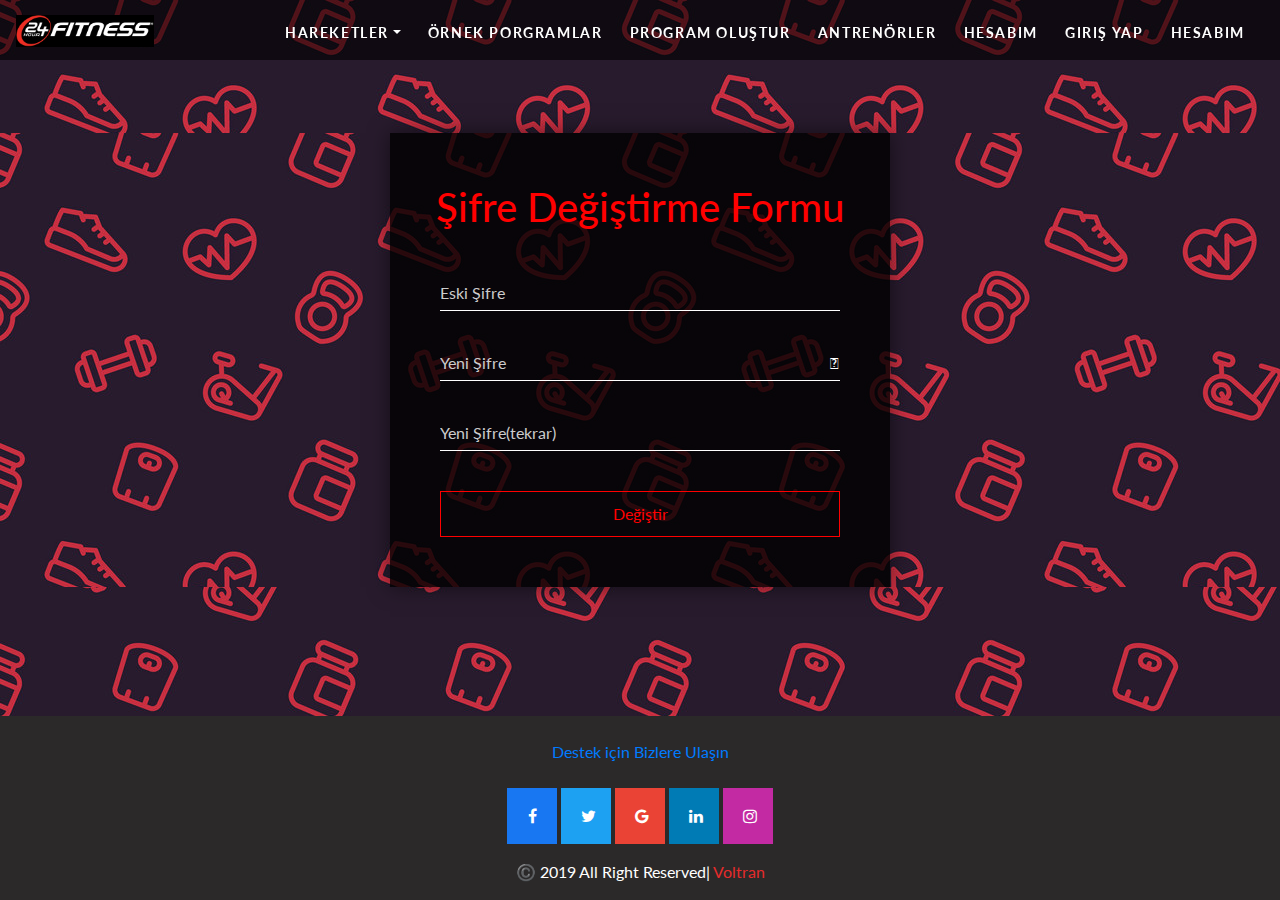
<file: sifre-degistir.html>
<!DOCTYPE html>
<html lang="en">
<head>
  <title>Voltran</title>
  <meta charset="utf-8">
  <meta name="viewport" content="width=device-width ,initial-scale="1">
  <link rel="stylesheet" href="css/bootstrap.min.css">
  <link rel="stylesheet" href="css/style.css">
  <link rel="stylesheet" href="css/index-style.css">
  <link rel="stylesheet" href="css/sifredegistir.css">
  <!-- Social media css -->
  <link rel="stylesheet" href="https://cdnjs.cloudflare.com/ajax/libs/font-awesome/4.7.0/css/font-awesome.min.css">


  <script src="https://ajax.googleapis.com/ajax/libs/jquery/3.4.1/jquery.min.js"></script>
  <script src="https://cdnjs.cloudflare.com/ajax/libs/popper.js/1.14.7/umd/popper.min.js"></script>
  <script src="https://maxcdn.bootstrapcdn.com/bootstrap/4.3.1/js/bootstrap.min.js"></script>

  <title>Şifre Değişikliği</title>
  </head>
  <body style="background-image: url('images/background-fitness.jpg');">
<section id="cover">



    <div class="home">
      <! home başlangıç >
  <nav class="navbar navbar-expand-md navbar-dark bg-dark fixed-top">
     <a class="navbar-brand" href="index.html"><img src="images/logo.png"></a>
     <button class="navbar-toggler" type="button" data-toggle="collapse" data-target="#navbarResponsive">
       <span class="navbar-toggler-icon"></span>
     </button>
  <div class="collapse navbar-collapse" id="navbarResponsive">
    <ul class="navbar-nav ml-auto">

      <li class="nav-item dropdown">
        <a class="nav-link dropdown-toggle" data-toggle="dropdown" href="#">Hareketler</a>
        <div class="dropdown-menu dropdown-navbar-menu bg-dark">
          <a class="dropdown-item" href="Haraketler_Tanıtım.html#Chest">Göğüs Hareketleri</a>
          <a class="dropdown-item" href="Haraketler_Tanıtım.html#Arm">Kol Hareketleri</a>
          <a class="dropdown-item" href="Haraketler_Tanıtım.html#Leg">Bacak Hareketleri</a>
          <a class="dropdown-item" href="Haraketler_Tanıtım.html#Back">Sırt Hareketleri</a>
          <a class="dropdown-item" href="Haraketler_Tanıtım.html#Shoulder">Omuz Hareketleri</a>
        </div>
      </li>
      <li class="nav_item">
        <a class="nav-link" href="örnek-Hareket-Programları.html">Örnek Porgramlar</a>
      </li>
      <li class="nav-item">
        <a class="nav-link" href="program-olustur.html">Program Oluştur</a>
      </li>
      <li class="nav-item">
        <a class="nav-link" href="antanasayfa.html">Antrenörler</a>
      </li>
      <li class="nav-item">
        <a class="nav-link" href="profil.html">Hesabım</a>
      </li>
      <li class="nav-item">
        <a class="nav-link" href="giris.html">Giriş Yap</a>
      </li>
      <li class="nav-item">
        <a class="nav-link" href="profil.html">Hesabım</a>
      </li>
    </ul>

  </div>

  </nav>

  <div class="container" >
    <div class="form-box">

      <h1 style="color:#ff0000">Şifre Değiştirme Formu</h1>
      <div class="input-box">
        <input type="password" placeholder="Eski Şifre">
      </div>
      <div class="input-box">

        <input type="password" placeholder="Yeni Şifre">
        <div class="dropdown info2">
    <span class="info">  <i class="fas fa-exclamation"></i> </span>
    <div class="dropdown-content">
      <p>-Şifreniz en az 8 karakter uzunluğunda olmalıdır<br>-En az 1 harf ve rakam içermelidir</p>
    </div>
  </div>

      </div>
      <div class="input-box">
        <input type="password" placeholder="Yeni Şifre(tekrar)">
      </div>
      <input type="Submit" value="Değiştir">

      </div>

  </div>
  </section>
  <footer class="page-footer font-small  pt-4 fixed-bottom" style="background-color: #2b2929">
    <div class="support text-center">
      <a href="destek.html" >Destek için Bizlere Ulaşın</a>
    </div>
    <br>

    <div class="text-center">
      <a href="#" class="fa fa-facebook"></a>
      <a href="#" class="fa fa-twitter"></a>
      <a href="#" class="fa fa-google"></a>
      <a href="#" class="fa fa-linkedin"></a>
      <a href="#" class="fa fa-instagram"></a>
    </div>

    <div class="footer-copyright text-center py-3" style="background-color: #2b2929; color: white;">©️ 2019 All Right Reserved|
      <a href="index.html" style="color: #e72b2b">Voltran</a>
    </div>

  </footer>




  </body>
  </html>
</file>
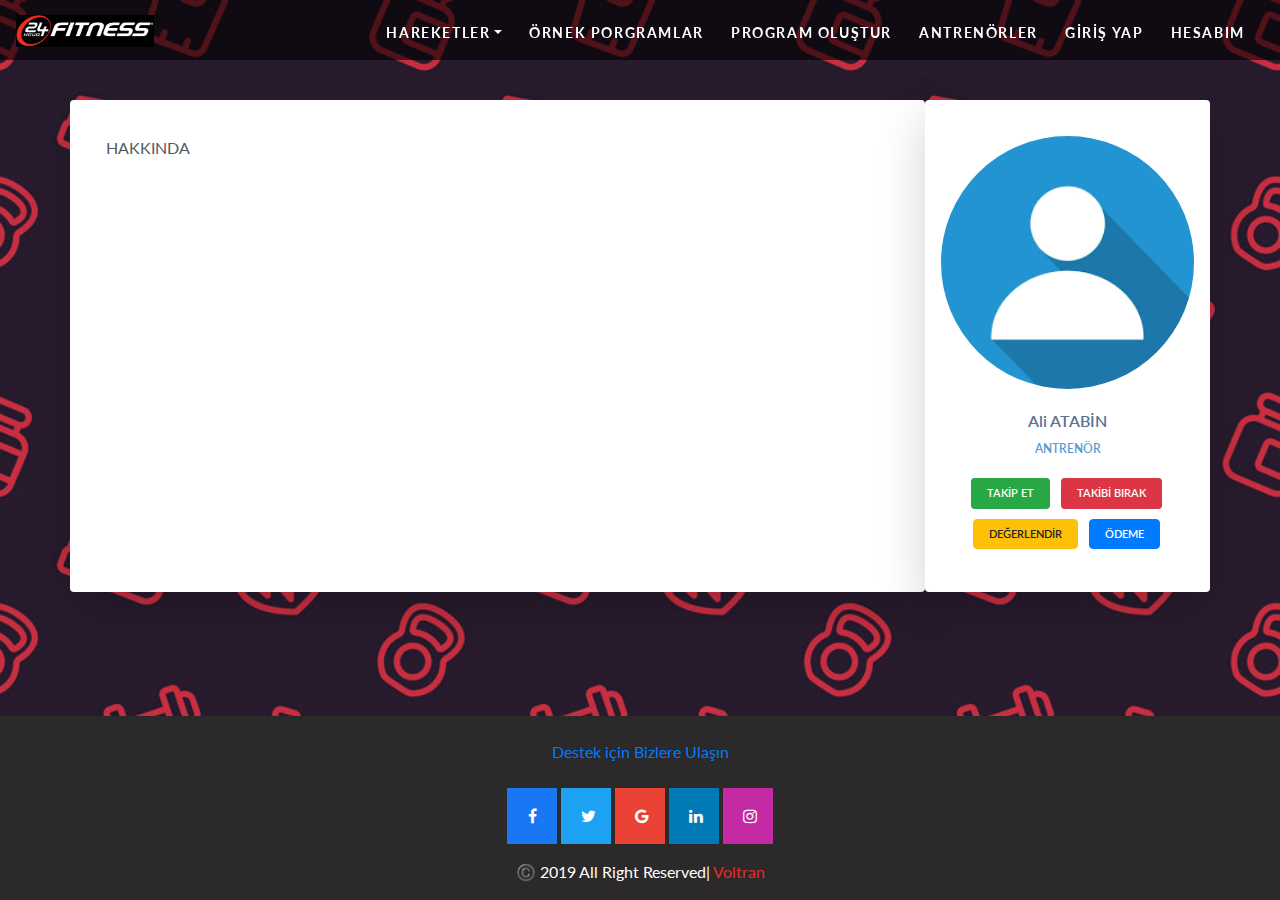
<file: tanitim.html>
<!DOCTYPE html>
<html lang="tr" dir="ltr">
  <head>
    <meta charset="utf-8">
    <meta name="viewport" content="width=device-width, initial-scale=1, shrink-to-fit=no">

    <!--CSS-->
    <link rel="stylesheet" type="text/css" href="css/fontawesome.min.css"/>
    <link rel="stylesheet" type="text/css" href="css/bootstrap.min.css"/>
    <link rel="stylesheet" type="text/css" href="css/tanitimmain.css"/>
    <link rel="stylesheet" href="css/style.css">
    <link rel="stylesheet" href="https://cdnjs.cloudflare.com/ajax/libs/font-awesome/4.7.0/css/font-awesome.min.css">
    <title>Antrenör Tanıtım</title>
  </head>
  <body>
    <!--navbar-->
    <nav class="navbar navbar-expand-md navbar-dark bg-dark fixed-top">
      <a class="navbar-brand" href="index.html"><img src="images/logo.png"></a>
      <button class="navbar-toggler" type="button" data-toggle="collapse" data-target="#navbarResponsive">
        <span class="navbar-toggler-icon"></span>
      </button>
      <div class="collapse navbar-collapse" id="navbarResponsive">
        <ul class="navbar-nav ml-auto">
          <li class="nav-item dropdown">
            <a class="nav-link dropdown-toggle" data-toggle="dropdown" href="#">Hareketler</a>
            <div class="dropdown-menu dropdown-navbar-menu bg-dark">
              <a class="dropdown-item" href="Haraketler_Tanıtım.html#Chest">Göğüs Hareketleri</a>
              <a class="dropdown-item" href="Haraketler_Tanıtım.html#Arm">Kol Hareketleri</a>
              <a class="dropdown-item" href="Haraketler_Tanıtım.html#Leg">Bacak Hareketleri</a>
              <a class="dropdown-item" href="Haraketler_Tanıtım.html#Back">Sırt Hareketleri</a>
              <a class="dropdown-item" href="Haraketler_Tanıtım.html#Shoulder">Omuz Hareketleri</a>
            </div>
          </li>
          <li class="nav_item">
            <a class="nav-link" href="örnek-Hareket-Programları.html">Örnek Porgramlar</a>
          </li>
          <li class="nav-item">
            <a class="nav-link" href="program-olustur.html">Program Oluştur</a>
          </li>
          <li class="nav-item">
            <a class="nav-link" href="antanasayfa.html">Antrenörler</a>
          </li>
          <li class="nav-item">
            <a class="nav-link" href="giris.html">Giriş Yap</a>
          </li>
          <li class="nav-item">
            <a class="nav-link" href="profil.html">Hesabım</a>
          </li>
        </ul>
      </div>
    </nav>
    <!--navbar-->
     <section id="cover">
      <div class="container">
        <div class="row">
          <div class="col-sm-9 shadow-lg p-3 mb-5 bg-white rounded">
            <div class="profile-content">
              HAKKINDA
            </div>
          </div>
          <div class="col-sm-3 shadow-lg p-3 mb-5 bg-white rounded">
            <div class="profile-sidebar">
  				    <div class="profile-userpic">
  					   <img src="images/profile.png" class="img-responsive" alt="">
  				    </div>
  				   <div class="profile-usertitle">
  					  <div class="profile-usertitle-name">
  						  Ali ATABİN
  					  </div>
  					  <div class="profile-usertitle-job">
  						 Antrenör
  					  </div>
  				   </div>
  				   <div class="profile-userbuttons">
  					  <button type="button" class="btn btn-success btn-sm">Takip Et</button>
  					  <button type="button" class="btn btn-danger btn-sm">Takibi Bırak</button>
              <button type="button" class="btn btn-warning" data-toggle="modal" data-target="#evaluate">Değerlendir</button>
              <div class="modal fade" id="evaluate" tabindex="-1" role="dialog" aria-labelledby="evaluateTitle" aria-hidden="true">
                <div class="modal-dialog modal-xl modal-dialog-centered" role="document">
                  <div class="modal-content">
                    <div class="modal-header">
                      <h5 class="modal-title" id="exampleModalLongTitle">Değerlendirmeniz:</h5>
                      <button type="button" class="close" data-dismiss="modal" aria-label="Close">
                        <span aria-hidden="true">&times;</span>
                      </button>
                      </div>
                      <div class="modal-body">
                        <div class="containerpuanla">
                          <div class="stars" data-rating="0">
                              <span class="heading">Puanlama</span>
                              <span class="star"></span>
                              <span class="star"></span>
                              <span class="star"></span>
                              <span class="star"></span>
                              <span class="star"></span>
                          </div>
                          <p style="font family: verdana;" >0.0 ortalama 0 oylama</p>
                          <div class="row">
                            <div class="side">
                              <div>5 star</div>
                            </div>
                            <div class="middle">
                              <div class="bar-container">
                                <div class="bar-5"></div>
                              </div>
                            </div>
                            <div class="side right">
                              <div>0</div>
                            </div>
                            <div class="side">
                              <div>4 star</div>
                            </div>
                            <div class="middle">
                              <div class="bar-container">
                                <div class="bar-4"></div>
                              </div>
                            </div>
                            <div class="side right">
                              <div>0</div>
                            </div>
                            <div class="side">
                              <div>3 star</div>
                            </div>
                            <div class="middle">
                              <div class="bar-container">
                                <div class="bar-3"></div>
                              </div>
                            </div>
                            <div class="side right">
                              <div>0</div>
                            </div>
                            <div class="side">
                              <div>2 star</div>
                            </div>
                            <div class="middle">
                              <div class="bar-container">
                                <div class="bar-2"></div>
                              </div>
                            </div>
                            <div class="side right">
                              <div>0</div>
                            </div>
                            <div class="side">
                              <div>1 star</div>
                            </div>
                            <div class="middle">
                              <div class="bar-container">
                                <div class="bar-1"></div>
                              </div>
                            </div>
                            <div class="side right">
                              <div>0</div>
                            </div>
                          </div>
                          </div>
                          <br>
                          <div class="containeryorum">
                            <div class="rowyorum">
                              <div class="input-group">
                                <input type="text" class="form-control" placeholder="Yorumunuz" aria-label="" aria-describedby="button-addon4">
                                <div class="input-group-append" id="button-addon4">
                                  <button class="btn btn-success" type="button">Yorum Yap</button>
                                  <button class="btn btn-danger" type="button">Yorumu Sil</button>
                                </div>
                              </div>
                            </div>
                          </div>
                        </div>
                      <div class="modal-footer">
                        <button type="button" class="btn btn-light" data-dismiss="modal">Kapat</button>
                        <button type="button" class="btn btn-info">Kaydet</button>
                      </div>
                  </div>
                </div>
              </div>
                <button type="button" class="btn btn-primary" data-toggle="modal" data-target="#payment">Ödeme</button>
                <div class="modal fade" id="payment" tabindex="-1" role="dialog" aria-labelledby="paymentTitle" aria-hidden="true">
                  <div class="modal-dialog modal-dialog-centered" role="document">
                    <div class="modal-content">
                      <div class="modal-header">
                        <h5 class="modal-title" id="exampleModalLongTitle">Ödeme</h5>
                        <button type="button" class="close" data-dismiss="modal" aria-label="Close">
                          <span aria-hidden="true">&times;</span>
                        </button>
                      </div>
                      <div class="modal-body">
                        Antrenör IBAN: TR00 0000 0000 0000 00
                      </div>
                      <div class="modal-footer">
                        <button type="button" class="btn btn-light" data-dismiss="modal">Kapat</button>
                      </div>
                    </div>
                  </div>
                </div>
  				   </div>
          </div>
        </div>
      </div>
    </div>
    <!-- Footer -->
    <footer class="page-footer font-small  pt-4 fixed-bottom" style="background-color: #2b2929">
<!-- Footer Elements -->
<div class="support text-center">
  <a href="destek.html" >Destek için Bizlere Ulaşın</a>
</div>
<br>
    <div class="text-center">
      <a href="#" class="fa fa-facebook"></a>
      <a href="#" class="fa fa-twitter"></a>
      <a href="#" class="fa fa-google"></a>
      <a href="#" class="fa fa-linkedin"></a>
      <a href="#" class="fa fa-instagram"></a>
    </div>
  <!-- Copyright -->
    <div class="footer-copyright text-center py-3" style="background-color: #2b2929; color: white;">©️ 2019 All Right Reserved|
      <a href="index.html" style="color: #e72b2b">Voltran</a>
    </div>
  <!-- Copyright -->
  </footer>
<!-- Footer -->
  </section>

    <!-- JS -->
    <script src="js/jquery-3.4.1.min.js"></script>
    <script src="js/bootstrap.min.js"></script>
    <script src="js/tanitimmain.js"></script>
  </body>
</html>
</file>
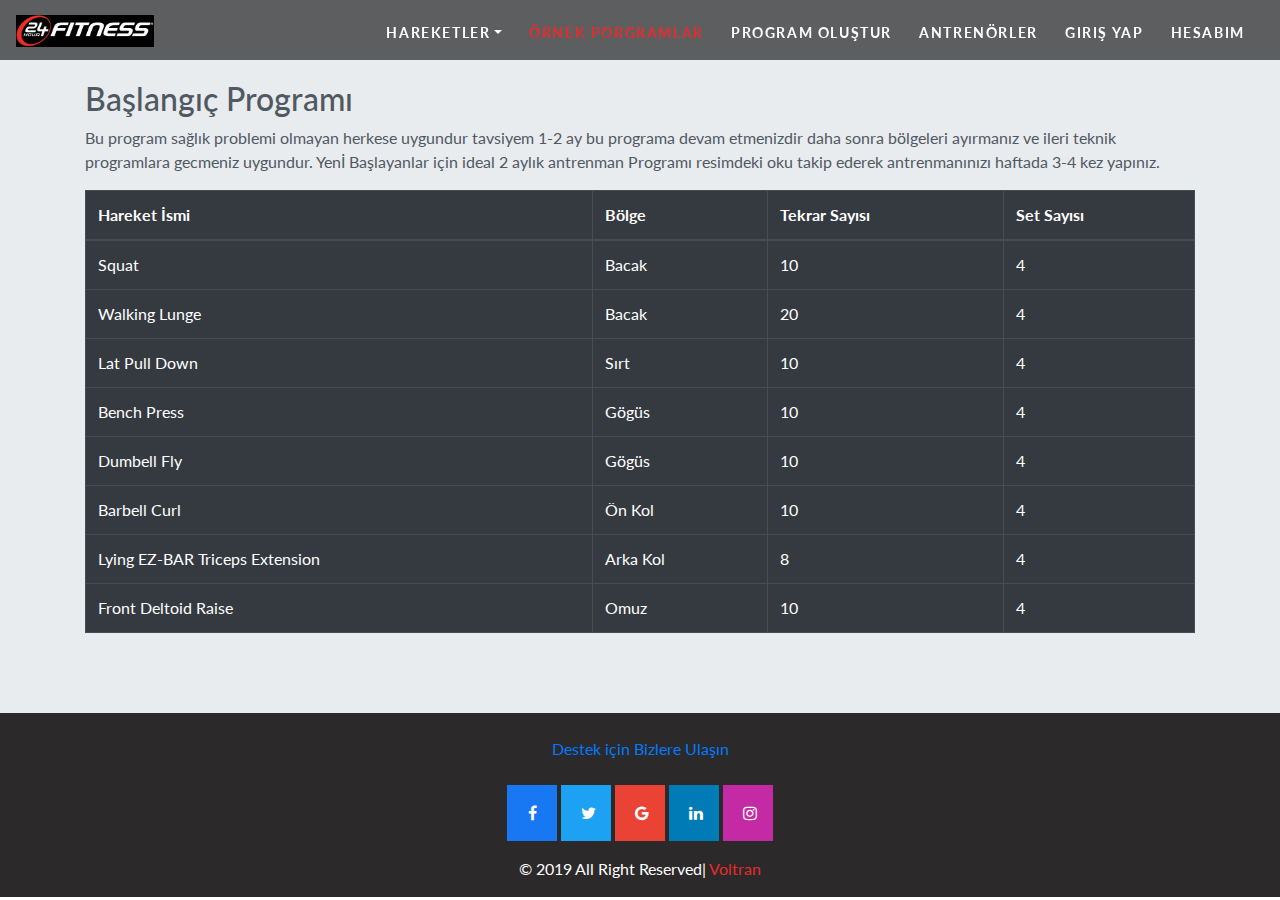
<file: örnek-Hareket-Programları.html>
<!DOCTYPE html>
<html lang="en">
<head>
  <title>Örnek Hareketler</title>
  <meta charset="utf-8">
  <meta name="viewport" content="width=device-width ,initial-scale="1">
  <link rel="stylesheet" href="css/bootstrap.min.css">
  <link rel="stylesheet" href="css/style.css">
  <link rel="stylesheet" href="css/örnek-haraketler.css">
  <!-- Social media css -->
  <link rel="stylesheet" href="https://cdnjs.cloudflare.com/ajax/libs/font-awesome/4.7.0/css/font-awesome.min.css">


  <script src="https://ajax.googleapis.com/ajax/libs/jquery/3.4.1/jquery.min.js"></script>
  <script src="https://cdnjs.cloudflare.com/ajax/libs/popper.js/1.14.7/umd/popper.min.js"></script>
  <script src="https://maxcdn.bootstrapcdn.com/bootstrap/4.3.1/js/bootstrap.min.js"></script>

</head>
<body>

  <div class="home">
    <! home başlangıç >
<nav class="navbar navbar-expand-md navbar-dark bg-dark fixed-top">
   <a class="navbar-brand" href="index.html"><img src="images/logo.png" alt=""></a>
   <button class="navbar-toggler" type="button" data-toggle="collapse" data-target="#navbarResponsive">
     <span class="navbar-toggler-icon"></span>
   </button>
<div class="collapse navbar-collapse" id="navbarResponsive">
  <ul class="navbar-nav ml-auto">
    <li class="nav-item dropdown ">
      <a class="nav-link dropdown-toggle" data-toggle="dropdown" href="#">Hareketler</a>
      <div class="dropdown-menu bg-dark">
        <a class="dropdown-item" href="Haraketler_Tanıtım.html#Chest">Göğüs Hareketleri</a>
        <a class="dropdown-item" href="Haraketler_Tanıtım.html#Arm">Kol Hareketleri</a>
        <a class="dropdown-item" href="Haraketler_Tanıtım.html#Leg">Bacak Hareketleri</a>
        <a class="dropdown-item" href="Haraketler_Tanıtım.html#Back">Sırt Hareketleri</a>
        <a class="dropdown-item" href="Haraketler_Tanıtım.html#Shoulder">Omuz Hareketleri</a>
      </div>
    </li>
    <li class="nav_item">
      <a class="nav-link active" href="örnek-Hareket-Programları.html">Örnek Porgramlar</a>
    </li>
    <li class="nav-item">
      <a class="nav-link" href="program-olustur.html">Program Oluştur</a>
    </li>
    <li class="nav-item">
      <a class="nav-link" href="antanasayfa.html">Antrenörler</a>
    </li>
    <li class="nav-item">
      <a class="nav-link" href="giris.html">Giriş Yap</a>
    </li>
    <li class="nav-item">
      <a class="nav-link" href="profil.html">Hesabım</a>
    </li>
  </ul>
</div>
</nav>

</div>
<! home bitiş >
<div class="jumbotron jumbotron-fluid">
<div class="container">
  <p></p>
  <h2>Başlangıç Programı</h2>
  <p>Bu program sağlık problemi olmayan herkese uygundur tavsiyem 1-2 ay bu programa devam etmenizdir daha sonra bölgeleri ayırmanız ve ileri teknik programlara gecmeniz uygundur.
Yenİ Başlayanlar için ideal 2 aylık antrenman Programı resimdeki oku takip ederek antrenmanınızı haftada 3-4 kez yapınız.  </p>
  <table class="table table-bordered table-dark table-hover">
    <thead>
      <tr>
        <th>Hareket İsmi</th>
        <th>Bölge</th>
        <th>Tekrar Sayısı</th>
        <th>Set Sayısı</th>
      </tr>
    </thead>
    <tbody>
      <tr>
        <td>Squat</td>
        <td>Bacak</td>
        <td>10</td>
        <td>4</td>
      </tr>
      <tr>
        <td>Walking Lunge</td>
        <td>Bacak</td>
        <td>20</td>
        <td>4</td>
      </tr>
      <tr>
        <td>Lat Pull Down</td>
        <td>Sırt</td>
        <td>10</td>
        <td>4</td>
      </tr>
      <tr>
        <td>Bench Press</td>
        <td>Gögüs</td>
        <td>10</td>
        <td>4</td>
      </tr>
      <tr>
        <td>Dumbell Fly</td>
        <td>Gögüs</td>
        <td>10</td>
        <td>4</td>
      </tr>
      <tr>
        <td>Barbell Curl</td>
        <td>Ön Kol</td>
        <td>10</td>
        <td>4</td>
      </tr>
      <tr>
        <td>Lying EZ-BAR Triceps Extension</td>
        <td>Arka Kol</td>
        <td>8</td>
        <td>4</td>
      </tr>
      <tr>
         <td>Front Deltoid Raise</td>
         <td>Omuz</td>
         <td>10</td>
         <td>4</td>
      </tr>
    </tbody>
  </table>
</div>
</div>


<!-- Footer -->
<footer class="page-footer font-small  pt-4" style="background-color: #2b2929">

<!-- Footer Elements -->
<div class="support text-center">
  <a href="destek.html" >Destek için Bizlere Ulaşın</a>
</div>
<br>
  <div class="text-center">
    <a href="#" class="fa fa-facebook"></a>
    <a href="#" class="fa fa-twitter"></a>
    <a href="#" class="fa fa-google"></a>
    <a href="#" class="fa fa-linkedin"></a>
    <a href="#" class="fa fa-instagram"></a>
  </div>
  <!-- Copyright -->
  <div class="footer-copyright text-center py-3" style="background-color: #2b2929; color: white;">© 2019 All Right Reserved|
    <a href="index.html" style="color: #e72b2b">Voltran</a>
  </div>
  <!-- Copyright -->
</footer>
<!-- Footer -->
</body>
</html>
</file>
<file: css/style.css>
@import url('https://fonts.googleapis.com/css?family=Lato:400,700&display=swap');
body{
  overflow-x: hidden;
  font-family: 'Lato', sans-serif;
  color: #505962;
}

.home{
  background-image: url('../images/background-fitness.jpg');
  position: relative;

}

/* navbar */

.navbar {
  text-transform: uppercase;
  font-weight: 700;
  font-size: .9rem;
  letter-spacing: .1rem;
  background: rgba(0, 0, 0, .6)!important;
}
.navbar-brand img{
  height: 2rem;
}
.navbar-nav li{
  padding-right: .7rem;
}
.navbar-dark .navbar-nav .nav-link{
  color: white;
  padding-top: .8rem;
}
.navbar-dark .navbar-nav .nav-link.active,
.navbar-dark .navbar-nav .nav-link:hover {
  color: #e72b2b;
}

/* dropdown menu in navbar */

.dropdown-item{
  color: white;
  padding-top: .8rem;
}
.dropdown-navbar-menu{
  text-transform: uppercase;
  font-weight: 700;
  font-size: .9rem;
  letter-spacing: .1rem;
  background: rgba(0, 0, 0, .6)!important;
}
/* Social Media */

.fa {
  padding: 20px;
  font-size: 30px;
  width: 50px;
  text-align: center;
  text-decoration: none;
}

.fa:hover {
  opacity: 0.7;
  color: #2b2929;
}

.fa-facebook {
  background: #1877f2;
  color: white;
}
.fa-twitter {
  background: #1da1f2;
  color: white;
}

.fa-google {
  background: #ea4335;
  color: white;
}

.fa-linkedin {
  background: #007bb5;
  color: white;
}
.fa-instagram{
  background: #c32aa3;
  color: white;
}

.form-color{
  background-color: #2b2929;
  color: #2b2929;
}

/* add space */

.spacer {
    padding-top: 40px;
    padding-bottom: 20px
}

 /* delete space */

.jumbotron{
  margin-bottom: auto;
}
</file>
<file: css/index-style.css>
/* slider */

.carousel-item {
  height: 100vh;
  background-position: center;
  background-repeat: no-repeat;
  background-size: cover;
}

.text-main-head{
  color: #FE8659
}

/* line */
.line{
  border: 2px dashed #454545;
}
/* footer button */

.btn-danger{
  color: #e72b2b;
  letter-spacing: 1px;
  line-height: 30px;
  border-width: 3px;
  border: 2px solid #e72b2b);
  border-radius: 50px;
  background: transparent;
  transition: all 0.3s ease 0s;
}
.btn-danger:hover {
  color: #FFF;
  background: rgba(217, 83, 78, 0.75);
  border: 2px solid rgba(217, 83, 78, 0.75);
}
</file>
<file: css/2addizayn.css>
body
{
  background:url("../images/dwayne2.jpg")no-repeat center fixed;
  background-size: cover;
  -webkit-background-size: cover;
  -moz-background-size: cover;
  -o-background-size: cover;

}
.loginbox{
    width:300px;
    height: 320px;
    color: #fff;
    top:300px;
    box-sizing: border-box;
    padding: 70px 30px;
    position: relative;
    width: 390px;
    border:none;
    outline: none;
    background: transparent;
    color: #fff;

         }



h1{
    margin: 0;
    padding: 0 0 20px;
    text-align: center;
    font-size: 18px;
}

.loginbox p{
    margin: 0;
    padding: 0;
    font-weight: bold;

}

.loginbox input{
    width:100%;
    margin-bottom: 20px;

}
.loginbox input[type="text"], input[type="password"]
{
    border: none;
    border-bottom:1px solid #fff;
    background: "transparent";
    outline:none;
    height: 40px;
    color:#fff;
    font-size:16px;
}
.loginbox input[type="submit"]
{
    border:none;
    outline:none;
    height: 40px;
    background: #A45948;
    color: #fff;
    font-size:18px;
    border-radius: 20px;
}
.loginbox input[type="submit"]:hover{
    cursor:pointer;
    background:#A45948;
    color: #000;

}
.loginbox a{
    text-decoration: none;
    font-size: 12px;
    line-height: 20px;
    color:darkgrey;
}
.loginbox a:hover{
    color:#ffc107;
}
</file>
<file: css/antkayıtstyle.css>
body{
background-image: url("../images/dwayne.jpg");
background-size: cover;
background-position: center center;
background-attachment: fixed;
}




#akayıt{
  background-color: #000000;
  padding: 30px;
  margin-top: 50px;
  border-radius: 10px;



}

#akayıt label{
  color: #A9A9A9	;
}
#akayıt h1{
  color: #D2691E;
}
#akayıt h4{
  color: 	#fff;
}
input[type="date"]
{
    display:block;


     -webkit-appearance: textfield;
    -moz-appearance: textfield;
    min-height: 1.2em;
  }






  .fa {
  padding: 20px;
  font-size: 20px;
  width: 70px;
  text-align: center;
  text-decoration: none;
  }

  .fa:hover {
  opacity: 0.7;
  color: #2b2929;
  }

  .fa-facebook {
  background: #1877f2;
  color: white;
  }


  .fa-google {
  background: #ea4335;
  color: white;
  }




  .form-color{
  background-color: #2b2929;
  color: #2b2929;
  }
</file>
<file: css/destek.css>
html,
body,



#cover
{
  background:url("../images/164945.jpg")no-repeat center fixed;
  background-size: cover;
  -webkit-background-size: cover;
  -moz-background-size: cover;
  -o-background-size: cover;

}
.text_style{
  color:black;
  font-family:sans-serif;
}
body {
  font-family: Arial, Helvetica, sans-serif;
}

* {
  box-sizing: border-box;
}

/* Style inputs */
input[type=text], select, textarea {
  width: 100%;
  padding: 12px;
  border: 1px solid #ccc;
  margin-top: 6px;
  margin-bottom: 16px;
  resize: vertical;
}

input[type=submit] {
  background-color: #ff0000;
  color: white;
  padding: 12px 20px;
  border: none;
  cursor: pointer;
}

input[type=submit]:hover {
  background-color: #ff0000;
}

.image{
  width: 50px;
  height: 50px;
}
.container {
  border-radius: 5px;
  background-color:#ccc;
  padding: 5px;


}

/* Create two columns that float next to eachother */
.column {
  float: left;
  width: 50%;
  height: 100%;
  margin-top: 6px;
  padding: 20px;
}

/* Clear floats after the columns */
.row:after {
  content: "";
  display: table;
  clear: both;
}
.label_text{
  text-decoration-color: white;

}
/* Responsive layout - when the screen is less than 600px wide, make the two columns stack on top of each other instead of next to each other */
@media screen and (max-width: 600px) {
  .column, input[type=submit] {
    width: 100%;
    margin-top: 0;
  }
}
</file>
<file: css/girisdizayn.css>
body
{
  background:url("../images/dwayne.jpg")no-repeat center fixed;
  background-size: cover;
  -webkit-background-size: cover;
  -moz-background-size: cover;
  -o-background-size: cover;
 background: cover;
}


.loginbox{
    width:320px;
    height: 510px;
    background: #000;
    color: #fff;
    top:170px;
    position: absolute;
    box-sizing: border-box;
    padding: 70px 30px;

    width: 390px;
    border:none;
    outline: none;
    background: transparent;
    color: #fff;
         }


h1{
    margin: 0;
    padding: 0 0 20px;
    text-align: center;
    font-size: 22px;
}

.loginbox p{
    margin: 0;
    padding: 0;
    font-weight: bold;

}

.loginbox input{
    width:100%;
    margin-bottom: 20px;

}
.loginbox input[type="text"], input[type="password"]
{
    border: none;
    border-bottom:1px solid #fff;
    background: "transparent";
    outline:none;
    height: 40px;

    font-size:16px;
}
.grs {
  border:none;
  outline:none;
  height: 40px;
  background: #A45948;
  color: #fff;
  font-size:18px;
  border-radius: 20px;
  width: 330px;
}
.grs:hover{
  cursor:pointer;
  background:#A45948;
  color: #000;
}
.loginbox input[type="submit"]
{
    border:none;
    outline:none;
    height: 40px;
    background: #A45948;
    color: #fff;
    font-size:18px;
    border-radius: 20px;
}
.loginbox input[type="submit"]:hover{
    cursor:pointer;
    background:#A45948;
    color: #000;

}
.loginbox a{
    text-decoration: none;
    font-size: 12px;
    line-height: 20px;
    color:darkgrey;
}
.loginbox a:hover{
    color:#ffc107;
}
.fa {
  padding: 20px;
  font-size: 20px;
  width: 70px;
  text-align: center;
  text-decoration: none;
}

.fa:hover {
  opacity: 0.7;
  color: #2b2929;
}

.fa-facebook {
  background: #1877f2;
  color: white;

}
.fa-google {
  background: #ea4335;
  color: white;

}
</file>
<file: css/hesapaktfstyle.css>
body{
background-image: url("../images/gym.jpg");
background-size: cover;
background-position: center center;
background-attachment: fixed;
}
#hesap{
  background-color: #000000;
  padding: 30px;
  margin-top: 50px;
  border-radius: 10px;



}
#hesap h1{
  color: #D2691E;
}
#hesap h4{
  color: #fff;
}
#hesap label{
  color: #A9A9A9	;
}
</file>
<file: css/profil.css>
html,
body,


#cover
{
  background:url("../images/background-fitness.jpg")no-repeat center fixed;
  background-size: cover;
  -webkit-background-size: cover;
  -moz-background-size: cover;
  -o-background-size: cover;

}
.profile-set{
  background-color:#ccc;
}
.user-info{
  padding: 20px;
  min-height: 460px;
}

.container{
position: relative;
background-color: #fff;
top: 100px;
border-radius: 10px;

}
.profile-usertitle-job
{

  text-transform: uppercase;
  text-align: center;
  color: #5b9bd1;
  font-size: 12px;
  font-weight: 600;
  margin-bottom: 15px;
}
.user-links{
 text-align: center;
}

.profile-side{

  padding: 20px 0 10px 0;
 margin-top: 20px auto;
}

.profile-userpic img{
  float: none;
  margin: 0 auto;
  width: 100%;
  height: 50%;
  border-radius: 50%;
  -webkit-border-radius: 50%;
  -moz-border-radius: 50%;
  -o-border-radius: 50%;
}

.user-title{
  text-align: center;
  margin-top: 20px;
  color: #5a7391;
  font-size: 16px;
  font-weight: 600;
  margin-bottom: 7px;
}
</file>
<file: css/program-olustur-style.css>
/* select */


.custom-select{
  background-color: #343a40;
  color: white;
  border-color: white;

}
select.classic {
  background-image:
    linear-gradient(45deg, transparent 50%, white 50%),
    linear-gradient(135deg, white 50%, transparent 50%),
    linear-gradient(to right, gray, gray);
  background-position:
    calc(100% - 20px) calc(1em + 2px),
    calc(100% - 15px) calc(1em + 2px),
    100% 0;
  background-size:
    5px 5px,
    5px 5px,
    2.5em 2.5em;
  background-repeat: no-repeat;
}

select.classic:focus {
  background-image:
    linear-gradient(45deg, white 50%, transparent 50%),
    linear-gradient(135deg, transparent 50%, white 50%),
    linear-gradient(to right, gray, gray);
  background-position:
    calc(100% - 15px) 1em,
    calc(100% - 20px) 1em,
    100% 0;
  background-size:
    5px 5px,
    5px 5px,
    2.5em 2.5em;
  background-repeat: no-repeat;
  border-color: grey;
  outline: 0;
}

.carousel-item {
  height: 260px;
}
.button-add{
  width: 100px;
  text-align: center;
  font-size: 50px;
  color: #343a40;
  letter-spacing: 1px;
  line-height: 30px;
  border-width: 4px;
  border: 2px solid #343a40);
  border-radius: 10px;
  background: transparent;
  transition: all 0.3s ease 0s;
}
.button-add:hover{
  color: #FFF;
  background: color: #343a40;;
  border: 2px solid #343a40);
}

.empty-background
{
  background-image: url('../images/background-fitness.jpg');
  position: relative;
  padding: 90px;
}
</file>
<file: css/sifredegistir.css>
html,
body,

*{
  margin: 0;
  padding: 0;
}

.form-box{
  position: relative;
  width: 500px;
  background: rgba(0, 0, 0, 0.8);
  margin: 12% auto;
  padding: 50px 0;
  color:#fff;
  box-shadow: 0 0 20px rgba(0, 0, 0, 0.5);
}
h1{
  text-align: center;
  margin-bottom: 40px;
}
.input-box{
    margin: 30px auto;
    width: 80% ;
    border-bottom: 1px solid #fff;
    padding-top: 10px;
    padding-bottom: 5px;
}
.input-box input{
  width: 390px;
  border:none;
  outline: none;
  background: transparent;
  color: #fff;
}
::placeholder{
  color:#ccc;
}
input[type=submit] {
  margin: 40px auto 0;
  width: 80%;
  display: block;
  outline: none;
  padding: 10px 0;
  border: 1px solid #ff0000;
  cursor:pointer;
  background: transparent;
  color: #ff0000;
  font-size: 16px;
  cursor: pointer;
}
.info{
  position: absolute;

}
.info2{
  position: absolute;
  display: inline-block;
}
.info_p{
  text-colo
}
/* Dropdown Content (Hidden by Default) */
.dropdown-content {
  display: none;
  position: absolute;

  background-color: #000;
  min-width: 200px;
  box-shadow: 0px 8px 16px 0px rgba(0,0,0,0.2);
  z-index: 1;
}
.dropdown:hover .dropdown-content {display: block;}
</file>
<file: css/tanitimmain.css>
html,
body,

#cover
{
  height: 100%;
  background-image: url('../images/background-fitness.jpg');
  background-size: cover;
  -webkit-background-size: cover;
  -moz-background-size: cover;
  -o-background-size: cover;

}
.container
{
  position: relative;
  top: 100px;
}

.containerpuanla
{
  position: relative;
  top: -20px;
  left: -20px;
  right: -20px;
}
.containeryorum
{
  position: relative;
}

.profile-sidebar
{
  padding: 20px 0 10px 0;
  margin-top: 20px auto;
}

.profile-userpic img
{
  float: none;
  margin: 0 auto;
  width: 100%;
  height: 50%;
  border-radius: 50%;
  -webkit-border-radius: 50%;
  -moz-border-radius: 50%;
  -o-border-radius: 50%;
}

.profile-usertitle
{
  text-align: center;
  margin-top: 20px;
}

.profile-usertitle-name
{
  color: #5a7391;
  font-size: 16px;
  font-weight: 600;
  margin-bottom: 7px;
}

.profile-usertitle-job
{
  text-transform: uppercase;
  color: #5b9bd1;
  font-size: 12px;
  font-weight: 600;
  margin-bottom: 15px;
}

.profile-userbuttons
{
  text-align: center;
  margin-top: 10px;
}

.profile-userbuttons .btn
{
  text-transform: uppercase;
  font-size: 11px;
  font-weight: 600;
  padding: 6px 15px;
  margin-right: 5px;
  margin-top: 5px;
  margin-bottom: 5px;
  margin-left: 2px;
}

.profile-userbuttons .btn:last-child
{
  margin-right: 0px;
}

.profile-content
{

  background-color: #fff;
  padding: 20px;
  min-height: 460px;
}

/*PUANLAMA CSS*/

.heading {
  font-size: 25px;
  margin-right: 25px;
}

.side {
  float: left;
  width: 15%;

}

.middle {

  float: left;
  width: 70%;
}


.right {
  text-align: right;
}

.row:after {
  content: "";
  display: table;
  clear: both;
}


.bar-container {
  width: 100%;
  background-color: #f1f1f1;
  text-align: center;
  color: white;
}

.bar-5 {width: 50%; height: 18px; background-color: #FFD700;}
.bar-4 {width: 50%; height: 18px; background-color: #FFD700;}
.bar-3 {width: 50%; height: 18px; background-color: #FFD700;}
.bar-2 {width: 50%; height: 18px; background-color: #FFD700;}
.bar-1 {width: 50%; height: 18px; background-color: #FFD700;}

@media (max-width: 400px) {
  .side, .middle {
    width: 100%;
  }
  .right {
    display: none;
  }
}
.star{
   color: goldenrod;
   font-size: 2.0rem;
   padding: 0.1rem;
}
.star::before{
  content: '\2606';
  cursor: pointer;
}
.star:hover::before{
content: '\2605';
color: #bada55;
}
.star.rated::before{
  content: '\2605';
}

.stars{
    counter-reset: rateme 0;
     font-size: 25px;
    font-weight: 900;
}
.star.rated{
    counter-increment: rateme 1;
}
.stars::after{
    content: counter(rateme) '/5';
}
</file>
<file: css/örnek-haraketler.css>
.carousel-item {
  height: 40px;
}
</file>
